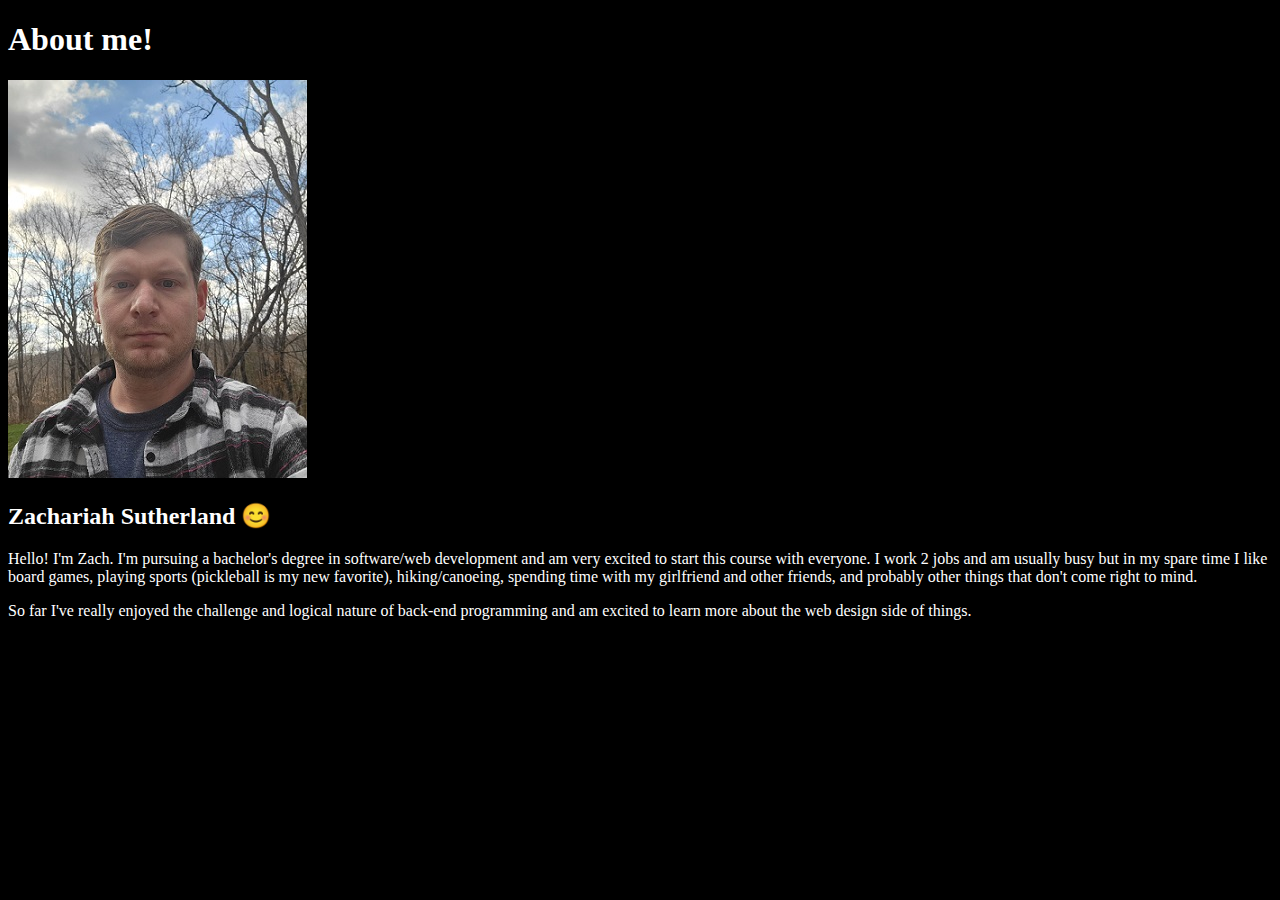
<file: aboutme/index.html>
<!DOCTYPE html>
<html lang="en">
    <head>
        <meta charset="UTF-8">
        <meta name="author" content="ZachS">
        <meta name="description" content="This page contains things I am learning in html/css.">
        <title>About Me</title>
        <link rel="icon" href="images/world.png">
        <style>body {
            background-color: rgb(0, 0, 0);
            color: rgb(255, 255, 255);
        }</style>
    </head>
    <body>
        <h1>About me!</h1>
        <img alt="Image of me?" src="images/me.jpg" >
        <h2>Zachariah Sutherland 😊 </h2>
        <p>Hello! I'm Zach. I'm pursuing a bachelor's degree in software/web development and am very excited to start this course with everyone. I work 2 jobs and am usually busy but in my spare time I like board games, playing sports (pickleball is my new favorite), hiking/canoeing, spending time with my girlfriend and other friends, and probably other things that don't come right to mind.</p>
        <p> So far I've really enjoyed the challenge and logical nature of back-end programming and am excited to learn more about the web design side of things.</p>
    </body>
</html>
</file>
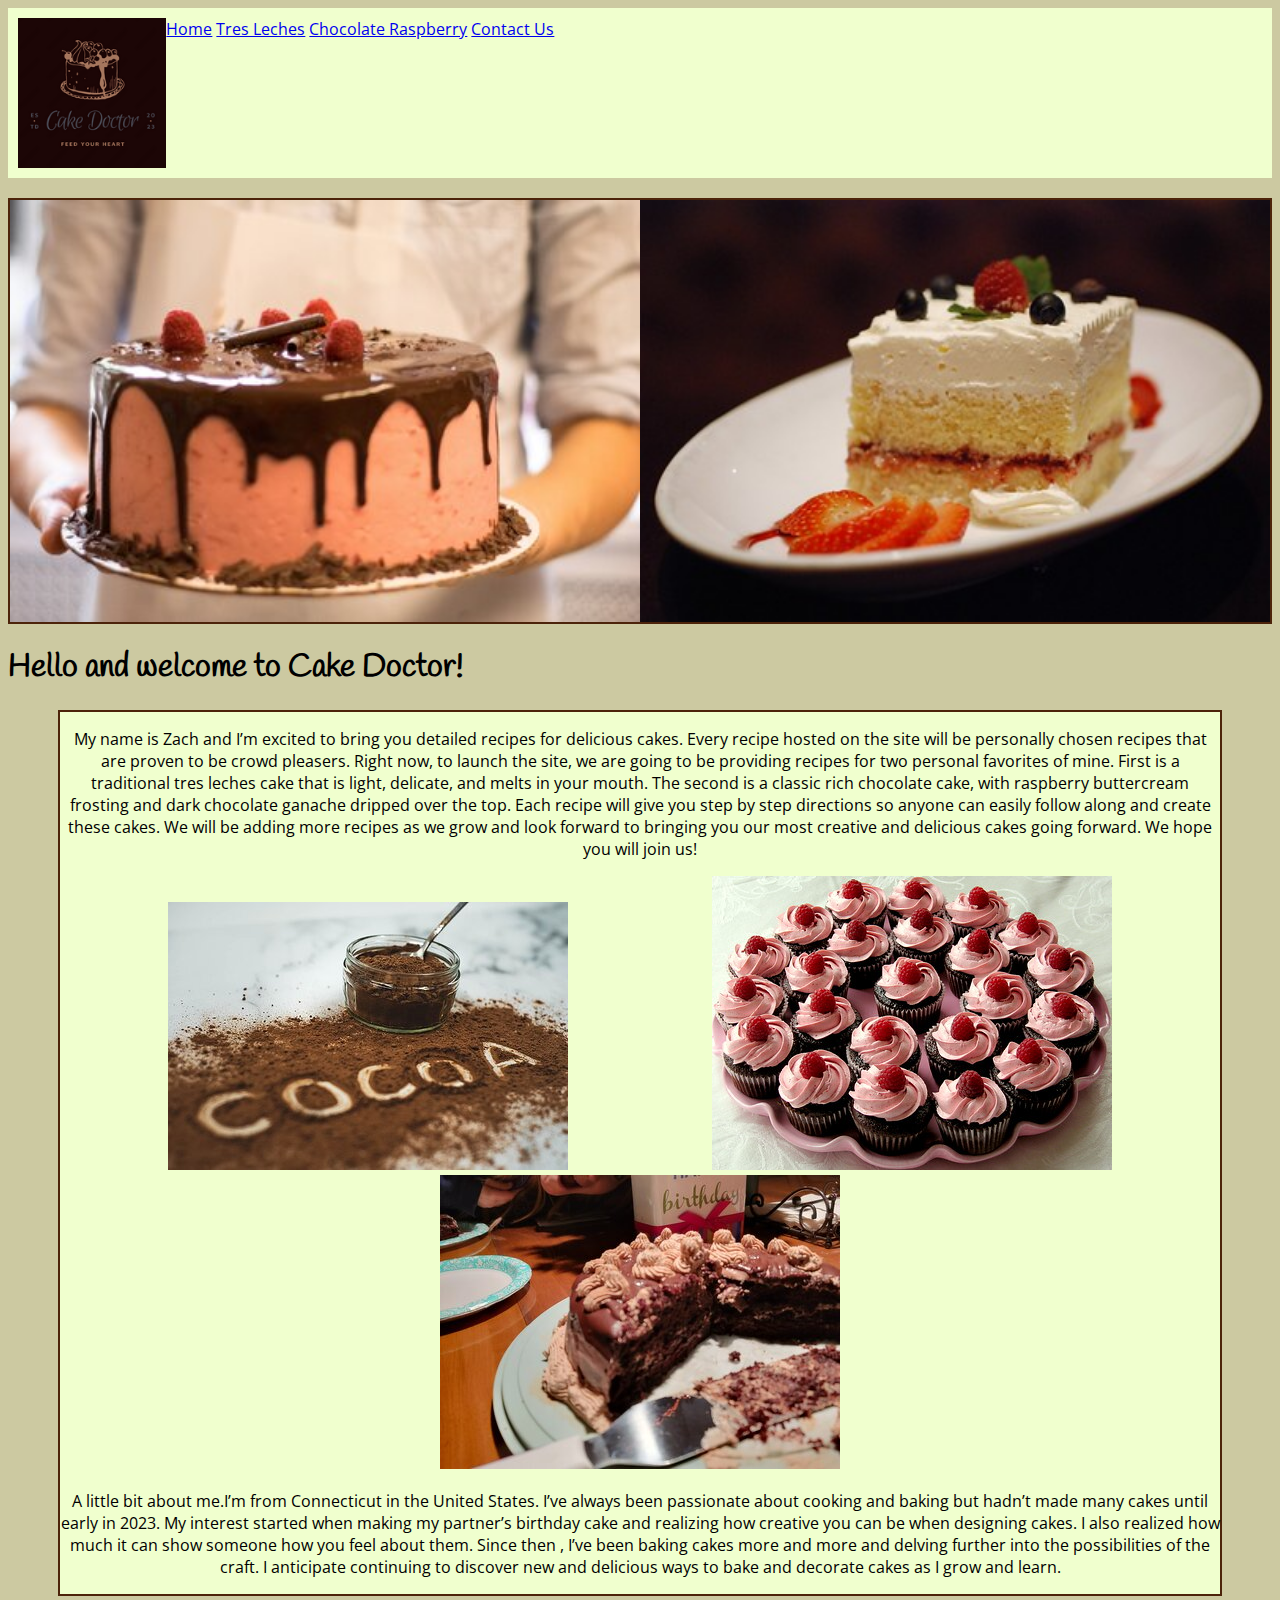
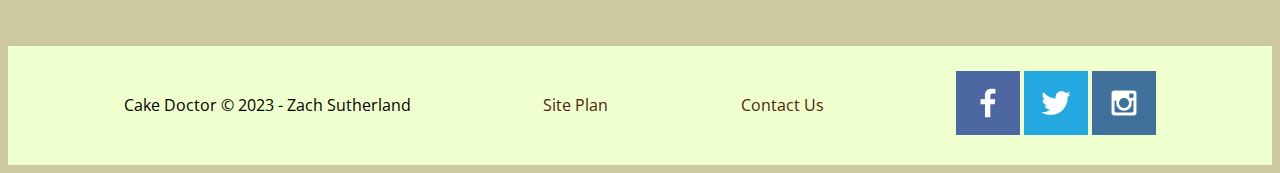
<file: cakedoc/index.html>
<!DOCTYPE html>
<html lang="en">
<head>
    <meta name="ZachSutherland" content="author">
    <meta charset="UTF-8">
    <meta name="viewport" content="width=device-width, initial-scale=1.0">
    <title>Cake Doctor | Home</title>
    <link rel="stylesheet" href="styles/style.css">
</head>
<body>
    <header>
        <div class="topnav">
            <a id="logo_link" href="index.html">
                <img class="logo" src="images/25rsz_cakedoc_logo.png" alt="CakeDocLogo">
            </a>
            <a class="active" href="index.html">Home</a>
            <a href="tresleches.html">Tres Leches</a>
            <a href="chocrasp.html">Chocolate Raspberry</a>
            <a href="contact.html">Contact Us</a>
          </div>
    </header>
    <main>
        
        <div id="topbanner">
            <img src="images/rsz_chocolate_home.jpg" alt="chocolate cake home">
            <img src="images/tres_leches_home.jpg" alt="https://www.flickr.com/photos/twohungrydudes/5163589146">
        </div>

        <h1>Hello and welcome to Cake Doctor!</h1>

        <div id="bottombanner">
            <p>My name is Zach and I’m excited to bring you detailed recipes for delicious cakes. Every recipe hosted on the site will be personally chosen recipes that are proven to be crowd pleasers. Right now, to launch the site, we are going to be providing recipes for two personal favorites of mine. First is a traditional tres leches cake that is light, delicate, and melts in your mouth. The second is a classic rich chocolate cake, with raspberry buttercream frosting and dark chocolate ganache dripped over the top. Each recipe will give you step by step directions so anyone can easily follow along and create these cakes. We will be adding more recipes as we grow and look forward to bringing you our most creative and delicious cakes going forward. We hope you will join us!</p>
            <img src="images/rsz_cocoa.jpg" alt="https://commons.wikimedia.org/wiki/File:Cocoa_Spelled_Out_in_Cocoa_Powder.jpg">
            <img src="images/raspberry.jpg" alt="https://www.flickr.com/photos/probonobaker/1392257435">
            <img src="images/rsz_homebot3.jpg" alt="partycake">
            <p>A little bit about me.I’m from Connecticut in the United States. I’ve always been passionate about cooking and baking but hadn’t made many cakes until early in 2023. My interest started when making my partner’s birthday cake and realizing how creative you can be when designing cakes. I also realized how much it can show someone how you feel about them. Since then , I’ve been baking cakes more and more and delving further into the possibilities of the craft. I anticipate continuing to discover new and delicious ways to bake and decorate cakes as I grow and learn.</p>
        </div>


    </main>
    <footer>
        <p>Cake Doctor &copy; 2023 - Zach Sutherland</p>
        <p><a href="site-plan.html">Site Plan</a></p>
        <p><a href="contactus.html">Contact Us</a></p>
        <div class="social">
            <a href="https://facebook.com" target="_blank">
                <img src="images/facebook.png" alt="fb icon">
            </a>
            <a href="https://twitter.com" target="_blank">
                <img src="images/twitter.png" alt="twitter icon">
            </a>
            <a href="https://instagram.com" target="_blank">
                <img src="images/instagram.png" alt="instagram icon">
            </a>
    </footer>   
</body>
</html>
</file>
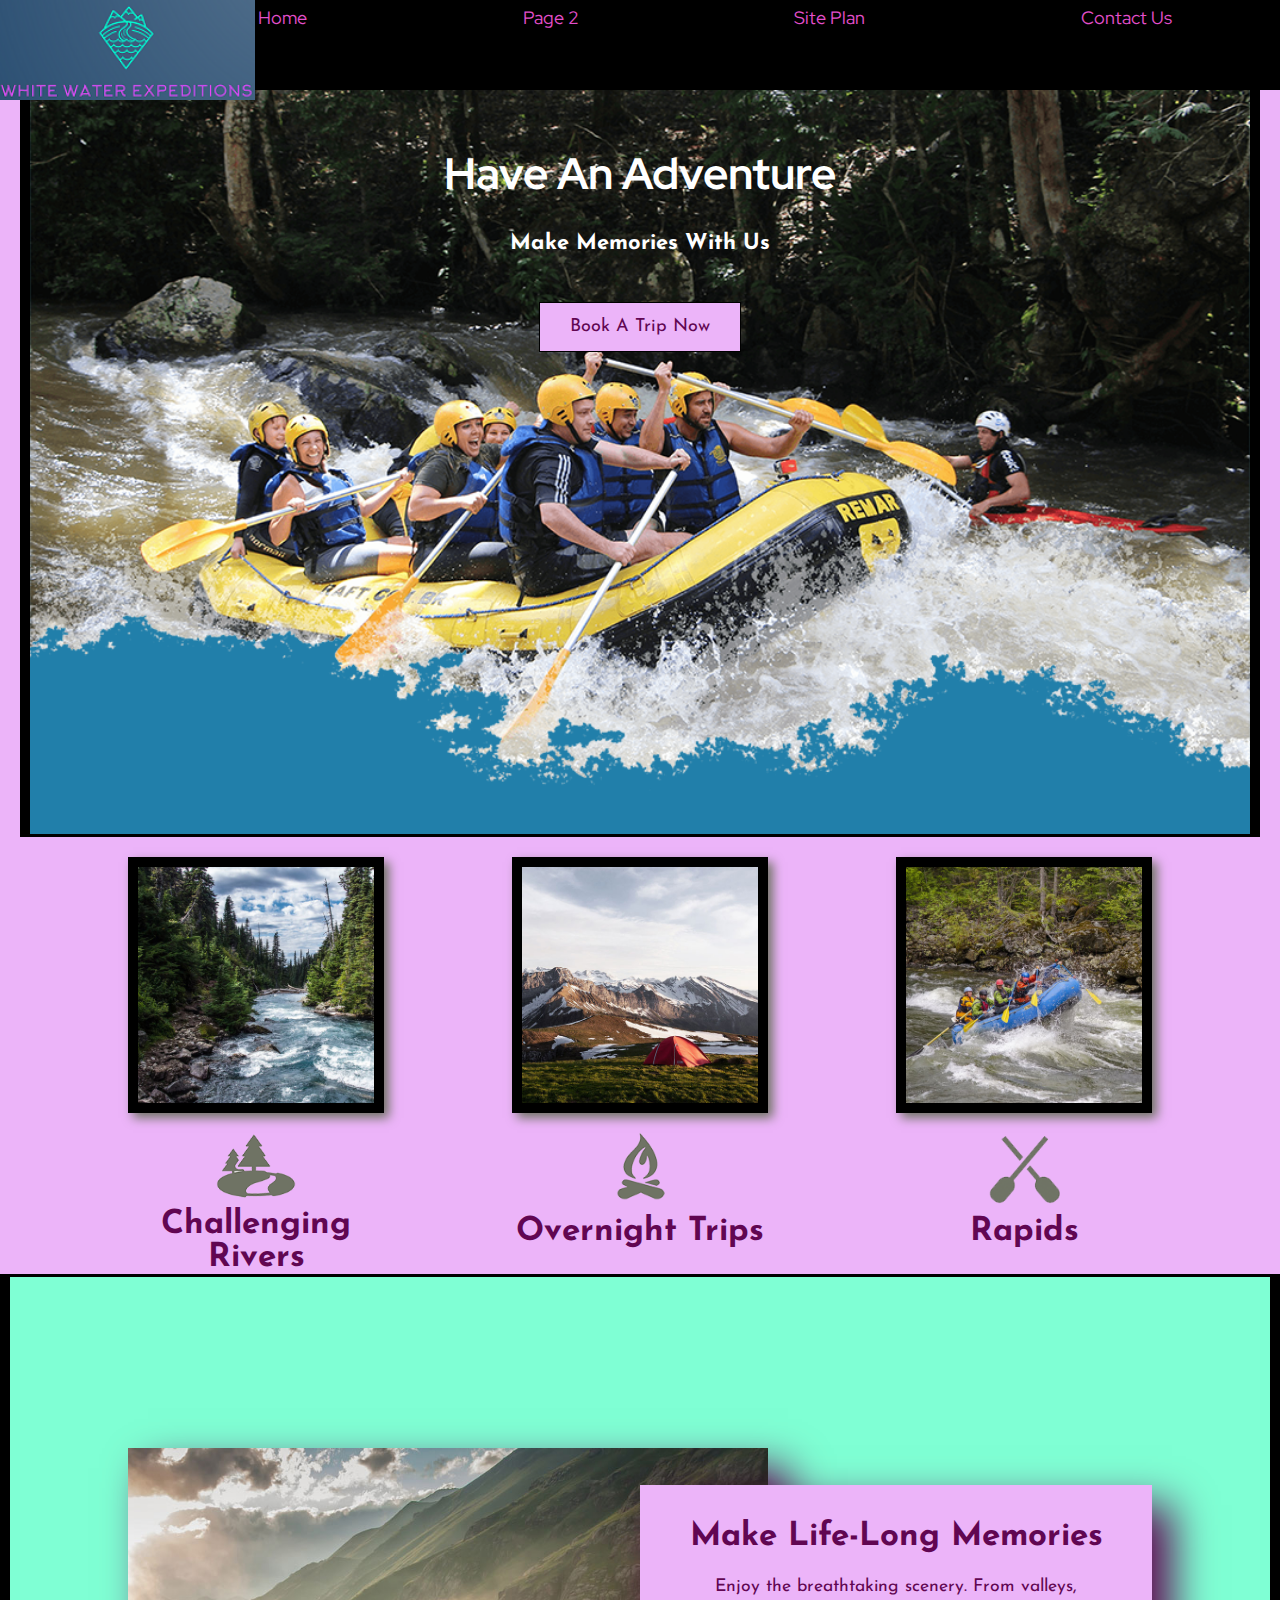
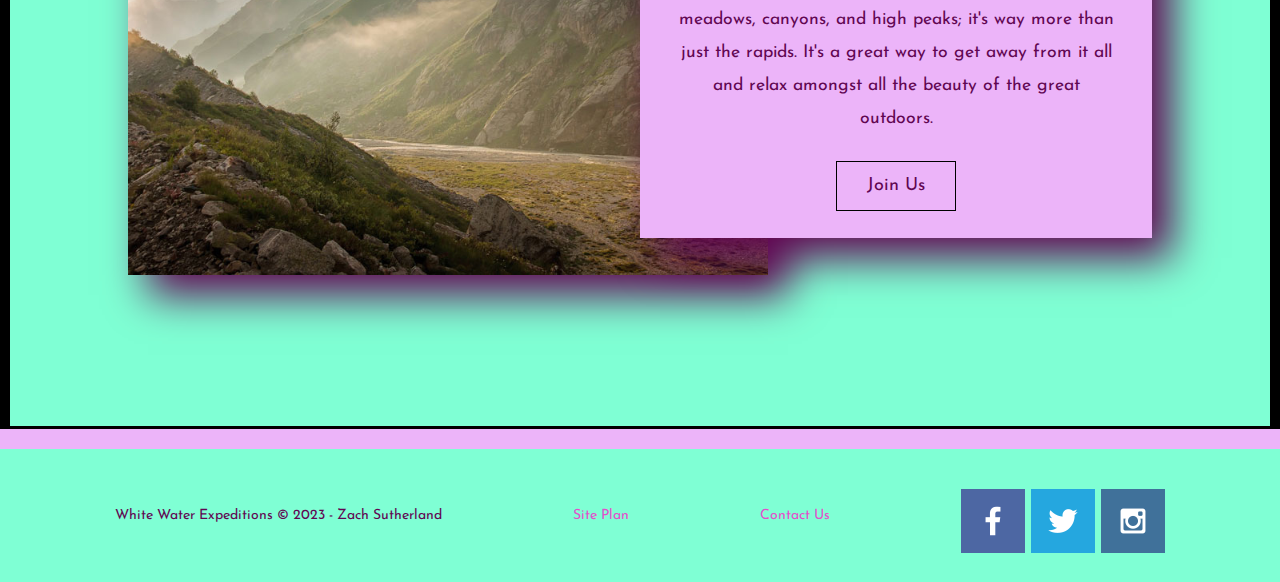
<file: wwr/index.html>
<!DOCTYPE html>
<html lang="en">
<head>
    <meta name="ZachSutherland" content="author">
    <meta charset="UTF-8">
    <meta name="viewport" content="width=device-width, initial-scale=1.0">
    <title>White Water Expeditions | Home</title>
    <link rel="stylesheet" href="styles/style.css">
</head>
<body>
    <div id="content">
        <header>
            <a id="logo_link" href="index.html">
                <img class="logo" src="images/wwelogosmallest.png" alt="WWE Logo">
            </a>
            <nav class = "navbar">
                <a href="index.html">Home</a>
                <a href="#">Page 2</a>
                <a href="site-plan-rafting.html">Site Plan</a>
                <a href="contactus.html">Contact Us</a>
            </nav>
        </header>
        <div id = "hero">
            <div id = "hero-box">
                <img id = "hero-img" src = "images/hero.png" alt = "People enjoying rafting">
            </div>
            <section id = "hero-msg">
                <h1 class = "home-title">Have An Adventure</h1>
                <h4>Make Memories With Us</h4>
                <div class = "button-box">
                    <a class = "book" href = "contactus.html">Book A Trip Now</a>
                </div>
            </section>
        </div>
        
        <main class="home-grid">
            <section class="rivers-card">
                <img class="card-img" src="images/rivers.jpg" alt="river in forest">
                <img class="icon" src="images/river_icon.png" alt="river icon">
                <h2>Challenging Rivers</h2>
            </section>
            <section class="camping-card">
                <img class="card-img" src="images/camping.jpg" alt="tent in mountains">
                <img class="icon" src="images/fire_icon.png" alt="fire icon">
                <h2>Overnight Trips</h2>
            </section>
            <section class="rapids-card">
                <img class="card-img" src="images/rapids.jpg" alt="rafting boat">
                <img class="icon" src="images/oars.png" alt="oars icon">
                <h2>Rapids</h2>
            </section>
            
            <div id="background"></div> 

            <img class="mountains" src="images/mountains.jpg" alt="Misty mountains">
            <section class="msg">
                <h2>Make Life-Long Memories</h2>
                <p>Enjoy the breathtaking scenery. From valleys, meadows, canyons, and high peaks; it's way more than just the rapids. It's a great way to get away from it all and relax amongst all the beauty of the great outdoors. </p>
                <a class='join' href="rivers.html">Join Us</a>
            </section>
        </main>

        <footer>
            <p>White Water Expeditions &copy; 2023 - Zach Sutherland</p>
            <p><a href="site-plan-rafting.html">Site Plan</a></p>
            <p><a href="contactus.html">Contact Us</a></p>
            <div class="social">
                <a href="https://facebook.com" target="_blank">
                    <img src="images/facebook.png" alt="fb icon">
                </a>
                <a href="https://twitter.com" target="_blank">
                    <img src="images/twitter.png" alt="twitter icon">
                </a>
                <a href="https://instagram.com" target="_blank">
                    <img src="images/instagram.png" alt="instagram icon">
                </a>
            </div>
        </footer>
    </div>
</body>
</html>
</file>
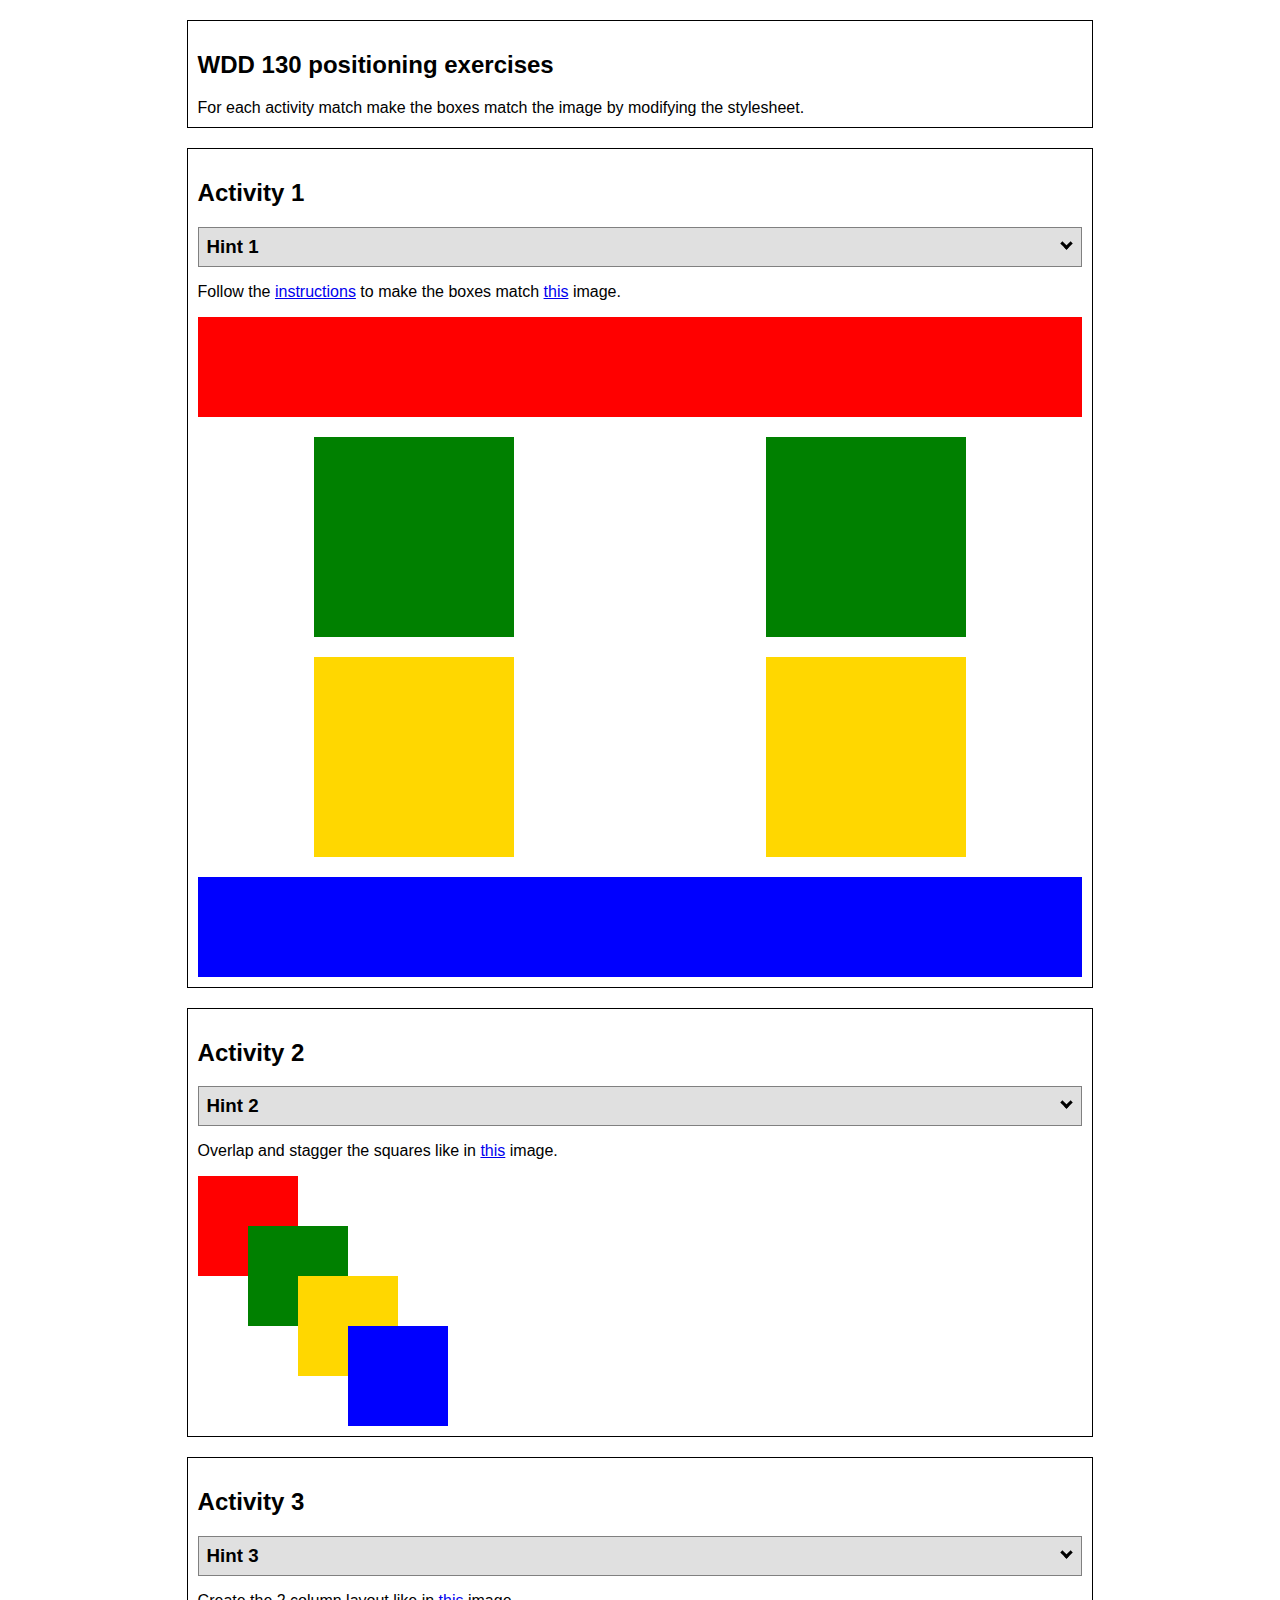
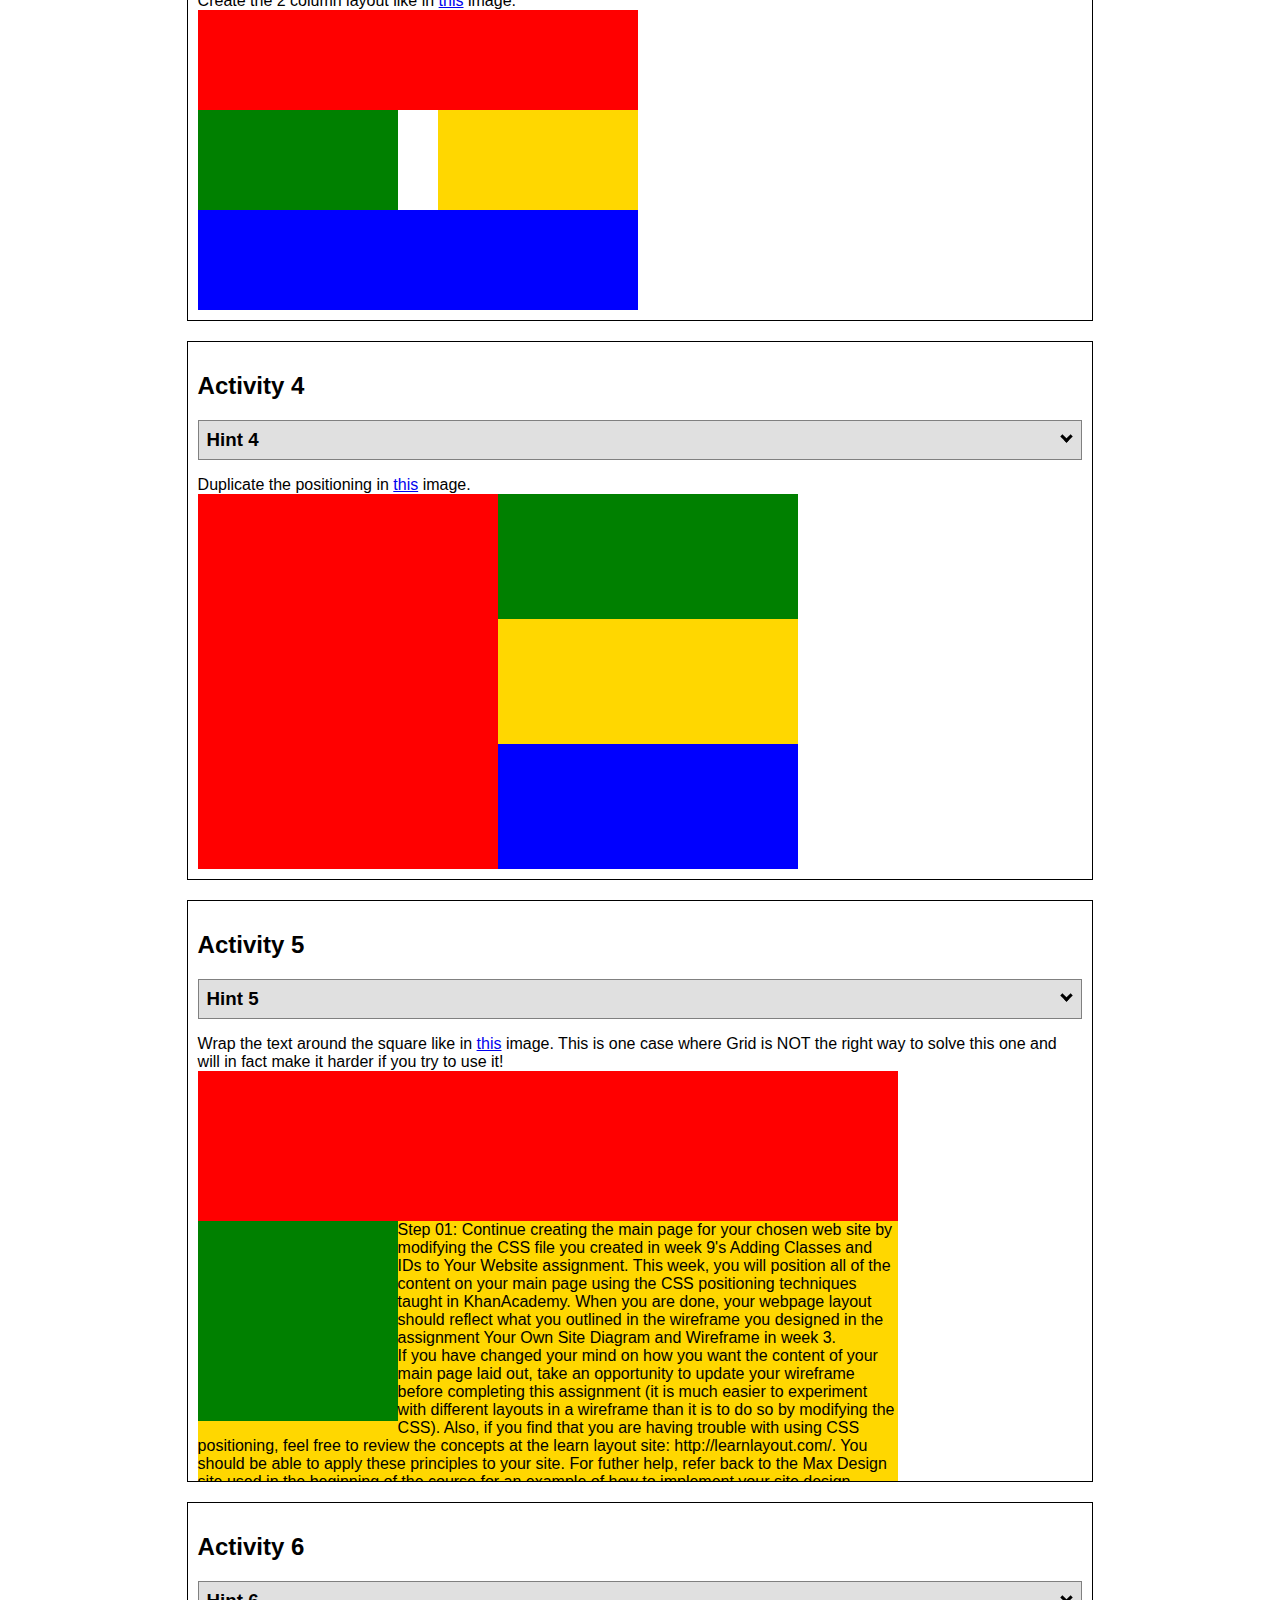
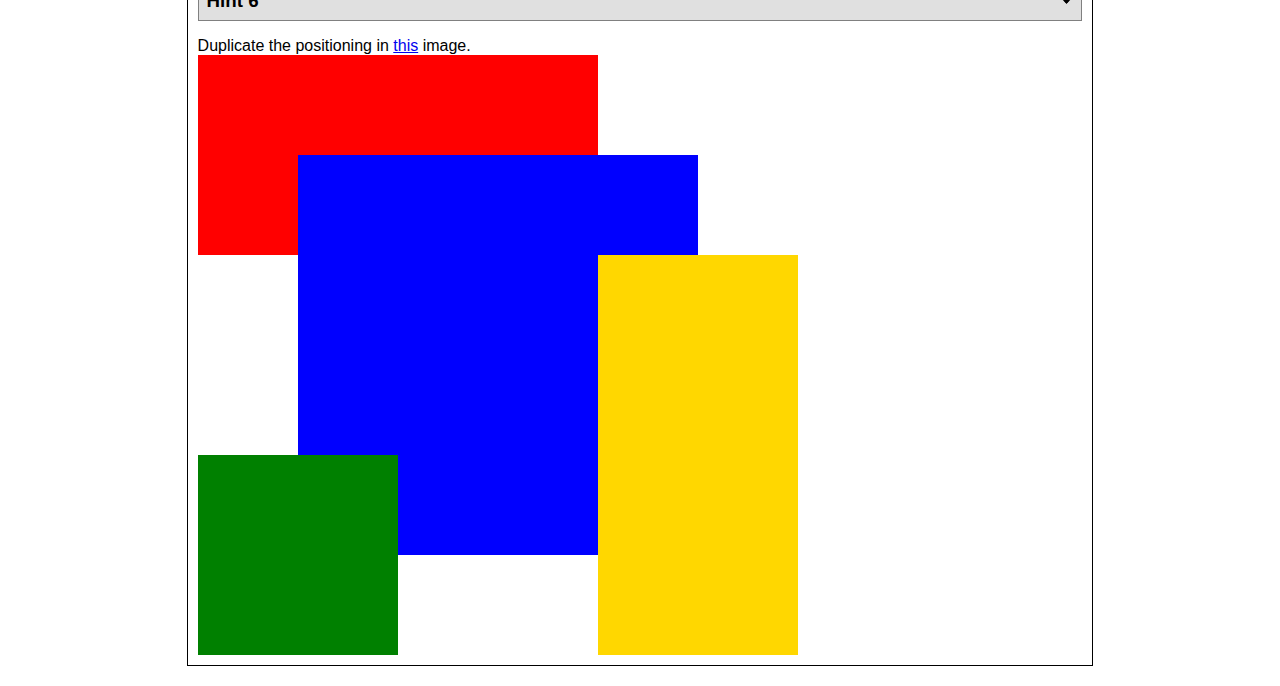
<file: positioning.html>
<!DOCTYPE html>
<html lang="en">
  <head>
    <!-- HTML - Name: positioning.html -->
    <title>Positioning Activity</title>
    <link rel="stylesheet" type="text/css" href="positionstyles.css" />
  </head>
  <body>
    <div class="activity">
      <h2>WDD 130 positioning exercises</h2>
      For each activity match make the boxes match the image by modifying the stylesheet.</div>
    <div class="activity">
      <h2>Activity 1</h2>
      <section class="hint"><input type="checkbox" ><i></i> <h3>Hint 1</h3><div><p>Check out the <a href="https://byui-wdd.github.io/wdd130/activities/w06-css-positioning.html" target="_blank">activity instructions</a> in Ilearn!</p></div></section>
      <p>Follow the <a href="https://byui-wdd.github.io/wdd130/activities/w06-css-positioning.html" target="_blank">instructions</a> to make the boxes match  <a href="https://byui-wdd.github.io/wdd130/images/example1.png" target="_blank">this</a> image.</p>
      <div class="content1" >
        <div class="red1" ></div>
        <div class="green1" ></div>
        <div class="green1" ></div>
        <div class="yellow1"></div>
        <div class="yellow1"></div>
        <div class="blue1"></div>
      </div>
    </div>
    <div class="activity">
      <h2>Activity 2</h2>
      <section class="hint"><input type="checkbox" > <h3>Hint 2</h3><i></i><div>
      <ul>
      <li>grid-template-columns: 50px 50px 50px 50px 50px </li></ul></div></section>
      <p>Overlap and stagger the squares like in <a href="https://byui-wdd.github.io/wdd130/images/example2.png" target="_blank">this</a> image.</p>
      <div class="content2" >
        <div class="red2" ></div>
        <div class="green2" ></div>
        <div class="yellow2"></div>
        <div class="blue2"></div>
      </div>
    </div>
    <div class="activity">
      <h2>Activity 3</h2>
      <section class="hint"><input type="checkbox" > <h3>Hint 3</h3><i></i><div><p>This one is going to be best solved with CSS Grid. Remember to make the boxes the right width first...then start moving them around. </p><h4>Properties used:</h4><ul><li>display:grid;</li><li>grid-template-columns:</li><li>grid-column-gap:</li>
        <li>grid-column:</li>  </ul></div></section>
      Create the 2 column layout like in <a href="https://byui-wdd.github.io/wdd130/images/example3.png" target="_blank">this</a>  image.
      <div class="content3" >
        <div class="red3" ></div>
        <div class="green3" ></div>
        <div class="yellow3"></div>
        <div class="blue3"></div>
      </div>
    </div>
    <div class="activity">
      <h2>Activity 4</h2>
      <section class="hint"><input type="checkbox" > <h3>Hint 4</h3><i></i><div><p>For the others we have been primarily concerned with width. For this one you will need to adjust height as well. </p><h4>Properties used:</h4><ul><li>display:grid;</li><li>grid-template-columns:</li><li>grid-row:</li></ul></div></section>
      Duplicate the positioning in <a href="https://byui-wdd.github.io/wdd130/images/example4.png" target="_blank">this</a> image. 
      <div class="content4" >
        <div class="red4" ></div>
        <div class="green4" ></div>
        <div class="yellow4"></div>
        <div class="blue4"></div>
      </div>
    </div>

    <div class="activity">
      <h2>Activity 5</h2>
      <section class="hint"><input type="checkbox" > <h3>Hint 5</h3><i></i><div><p>Grid is <strong>not</strong> the right way to do this.  In fact there is only one way to really do that...and that is with float. Remember that we float the thing we want the text to wrap around.  Also remember to start by making all the shapes the right size and shape.</p><h4>Properties used:</h4><ul><li>float: left;</li></ul></div></section>
      Wrap the text around the square like in <a href="https://byui-wdd.github.io/wdd130/images/example5.png" target="_blank">this</a> image. This is one case where Grid is NOT the right way to solve this one and will in fact make it harder if you try to use it!
      <div class="content5" >
        <div class="red5" ></div>
        <div class="green5" ></div>
        <div class="yellow5">Step 01: Continue creating the main page for your chosen web site by modifying the CSS file you created in week 9's Adding Classes and IDs to Your Website assignment. This week, you will position all of the content on your main page using the CSS positioning techniques taught in KhanAcademy. When you are done, your webpage layout should reflect what you outlined in the wireframe you designed in the assignment Your Own Site Diagram and Wireframe in week 3. <br />
          If you have changed your mind on how you want the content of your main page laid out, take an opportunity to update your wireframe before completing this assignment (it is much easier to experiment with different layouts in a wireframe than it is to do so by modifying the CSS). Also, if you find that you are having trouble with using CSS positioning, feel free to review the concepts at the learn layout site: http://learnlayout.com/. You should be able to apply these principles to your site. For futher help, refer back to the Max Design site used in the beginning of the course for an example of how to implement your site design.</div>
        <div class="blue5"></div>
      </div>
    </div>
    <div class="activity">
      <h2>Activity 6</h2>
      <section class="hint"><input type="checkbox" > <h3>Hint 6</h3><i></i><div><p>This one is all about visualizing the grid behind the layout. If you are having a hard time doing that first: all the sizes are even multiples of 100, and second here is another example with the lines drawn: <a href="https://byui-wdd.github.io/wdd130/images/example6-hint.png" target="_blank">example 6 with lines</a>. For this one you will find it easiest if you use px for the column width. You can also use <kbd>z-index</kbd> to control the element layering.    </p><h4>Properties used:</h4><ul><li>display:grid;</li><li>grid-template-columns:</li><li>grid-column:</li><li>grid-row:</li><li><a href="https://www.w3schools.com/cssref/pr_pos_z-index.asp" target="_blank">z-index:</a></li></ul></div></section>
      Duplicate the positioning in <a href="https://byui-wdd.github.io/wdd130/images/example6.png" target="_blank">this</a> image.
      <div class="content6" >
        <div class="red6" ></div>
        <div class="green6" ></div>
        <div class="yellow6"></div>
        <div class="blue6"></div>
      </div>
    </div>
  </body>
</html>
</file>
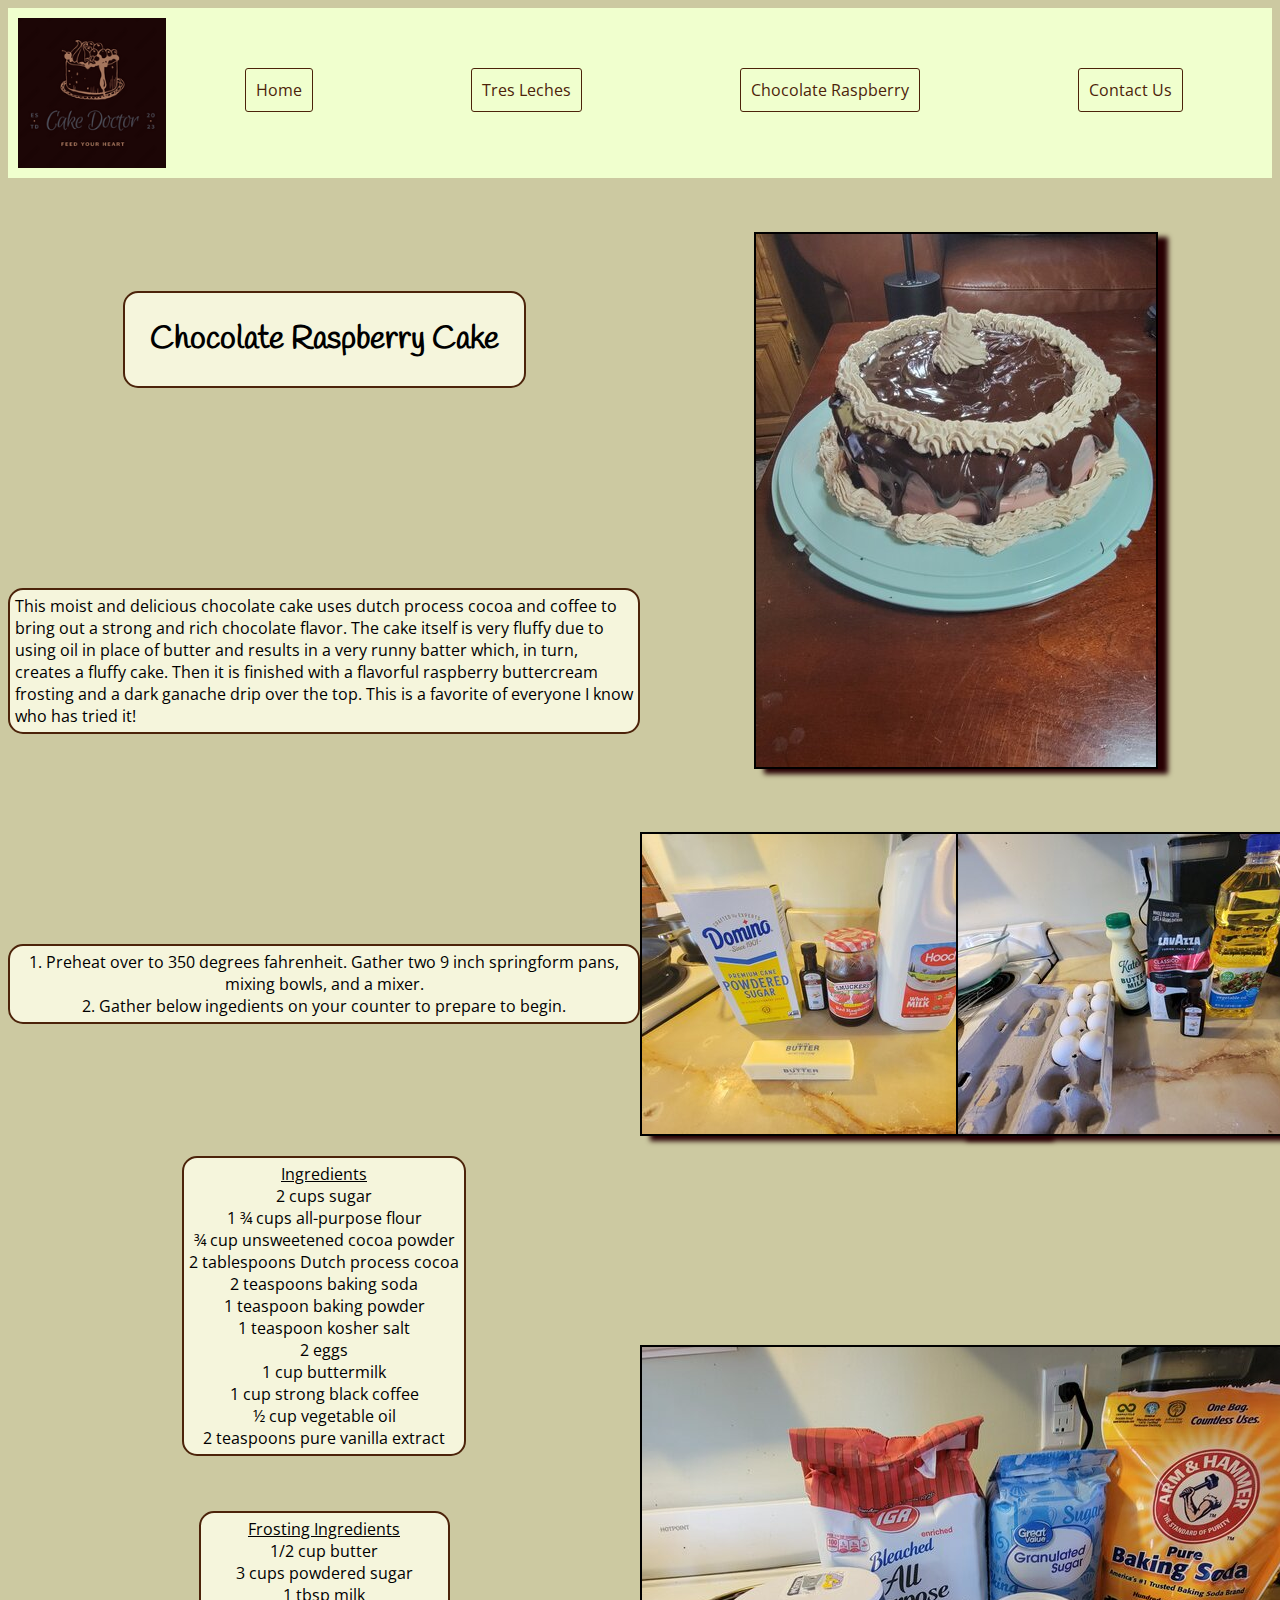
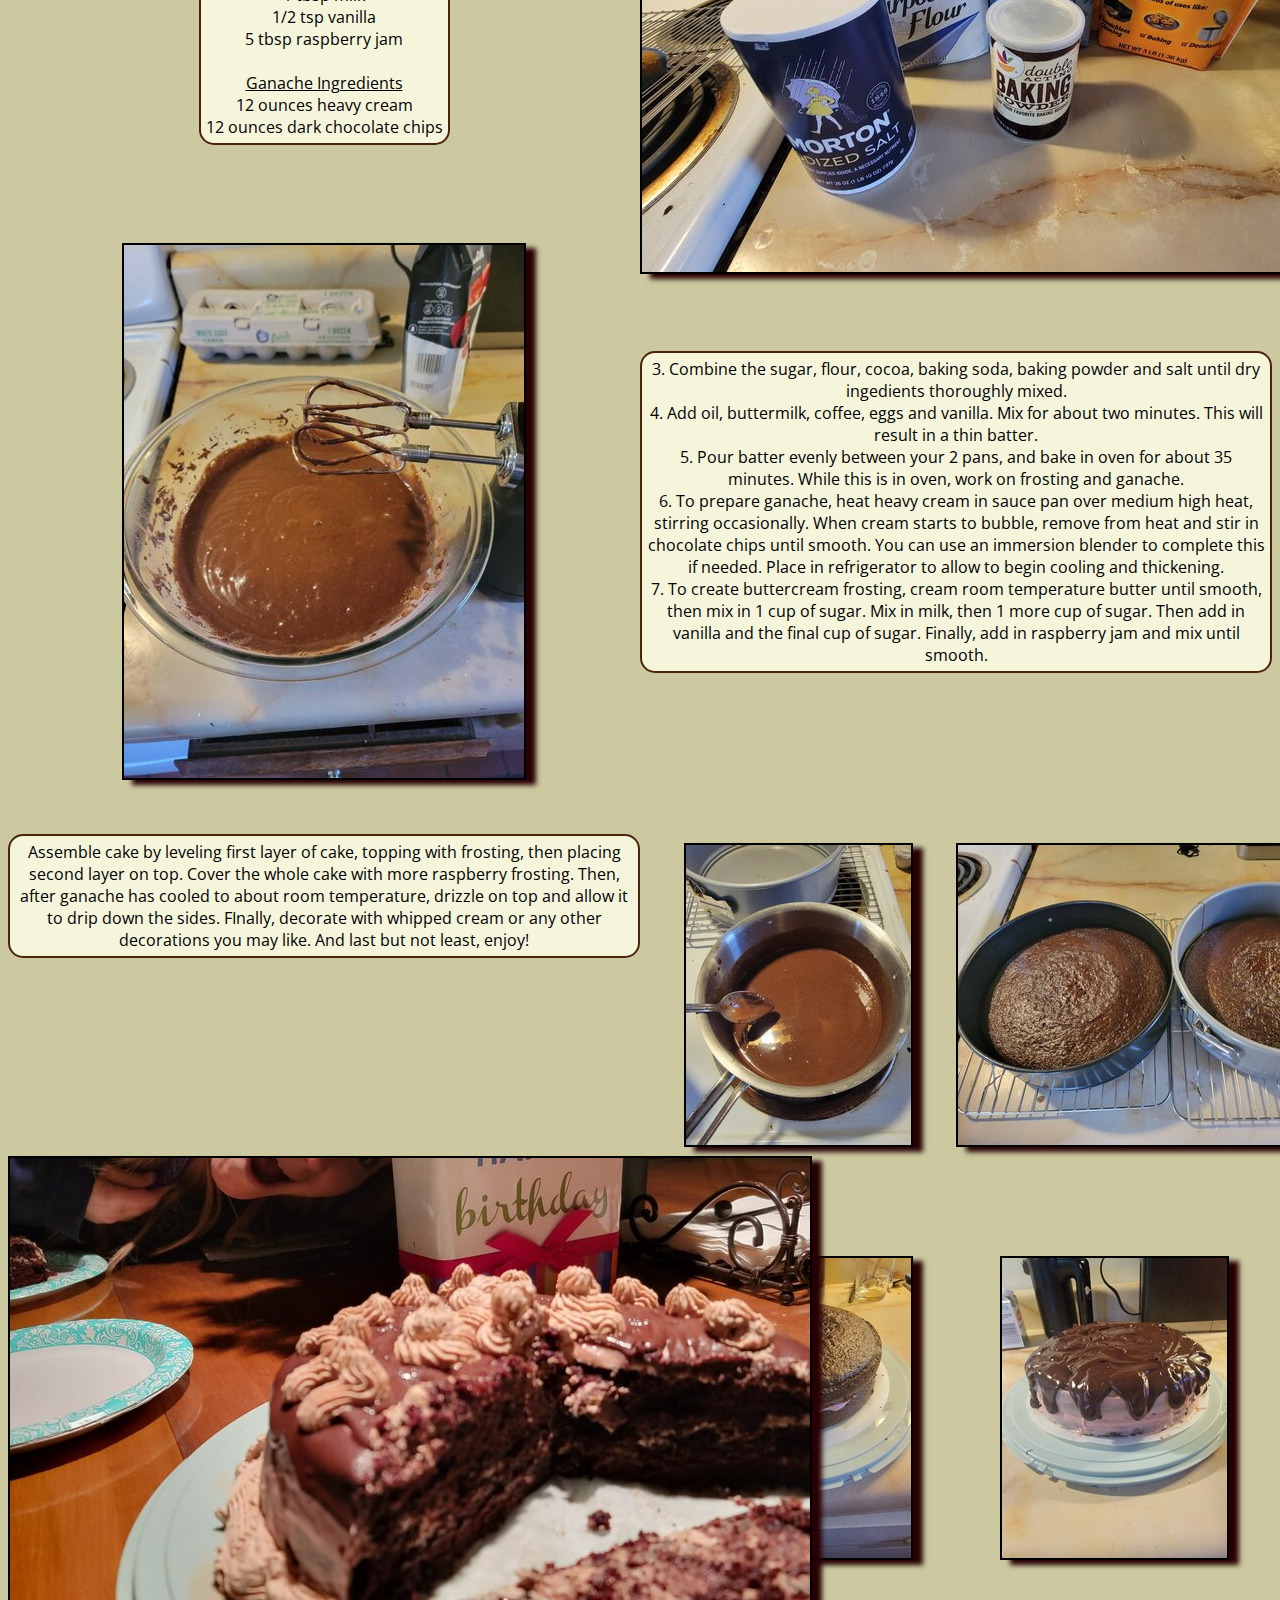
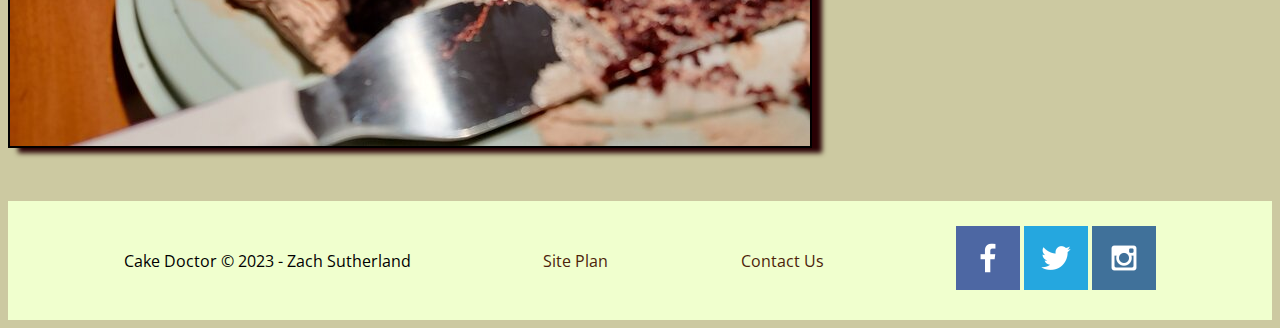
<file: cakedoc/chocrasp.html>
<!DOCTYPE html>
<html lang="en">
<head>
    <meta name="ZachSutherland" content="author">
    <meta charset="UTF-8">
    <meta name="viewport" content="width=device-width, initial-scale=1.0">
    <title>Cake Doctor | Chocolate Raspberry</title>
    <link rel="stylesheet" href="styles/style.css">
</head>
<body>
    <header>
        <div class="topnav">
            <a id="logo_link" href="index.html">
                <img class="logo" src="images/25rsz_cakedoc_logo.png" alt="CakeDocLogo">
            </a>
            <nav>
                <a class="active" href="index.html">Home</a>
                <a href="tresleches.html">Tres Leches</a>
                <a href="chocrasp.html">Chocolate Raspberry</a>
                <a href="contactus.html">Contact Us</a>
            </nav>     
        </div>
    </header>
    <main id="subpage">

        <h1 class="subpagetitle">Chocolate Raspberry Cake</h1>

        <p class="subpagepar1">This moist and delicious chocolate cake uses dutch process cocoa and coffee to bring out a strong and rich chocolate flavor. The cake itself is very fluffy due to using oil in place of butter and results in a very runny batter which, in turn, creates a fluffy cake. Then it is finished with a flavorful raspberry buttercream frosting and a dark ganache drip over the top. This is a favorite of everyone I know who has tried it!</p>

        <img class="subpagepic1" src="images/chocrasppage/rsz_1choc11.jpg" alt="choc1">

        <p class="subpagepar2-1">1. Preheat over to 350 degrees fahrenheit. Gather two 9 inch springform pans, mixing bowls, and a mixer.<br>2. Gather below ingedients on your counter to prepare to begin.<br></p>

        <p class="subpagepar2-2"><span style="text-decoration: underline;">Ingredients</span><br>2 cups sugar<br>1 ¾ cups all-purpose flour<br>¾ cup unsweetened cocoa powder<br>2 tablespoons Dutch process cocoa<br>2 teaspoons baking soda<br>1 teaspoon baking powder<br>1 teaspoon kosher salt<br>2 eggs<br>1 cup buttermilk<br>1 cup strong black coffee<br>½ cup vegetable oil<br>2 teaspoons pure vanilla extract</p>

        <p class="subpagepar2-3"><span style="text-decoration: underline;">Frosting Ingredients</span><br>1/2 cup butter<br>3 cups powdered sugar<br>1 tbsp milk<br>1/2 tsp vanilla<br>5 tbsp raspberry jam<br><br><span style="text-decoration: underline;">Ganache Ingredients</span><br>12 ounces heavy cream<br>12 ounces dark chocolate chips</p>

        <img class="subpagepic2" src="images/chocrasppage/rsz_1choc22.jpg" alt="choc2">
        <img class="subpagepic3" src="images/chocrasppage/rsz_choc33.jpg" alt="choc3">

        <img class="subpagepic4" src="images/chocrasppage/rsz_1choc44.jpg" alt="choc4">
        <img class="subpagepic5" src="images/chocrasppage/rsz_1choc55.jpg" alt="choc5">

        <p class="subpagepar33">3. Combine the sugar, flour, cocoa, baking soda, baking powder and salt until dry ingedients thoroughly mixed.<br>4. Add oil, buttermilk, coffee, eggs and vanilla. Mix for about two minutes. This will result in a thin batter.<br>5. Pour batter evenly between your 2 pans, and bake in oven for about 35 minutes. While this is in oven, work on frosting and ganache.<br>6. To prepare ganache, heat heavy cream in sauce pan over medium high heat, stirring occasionally. When cream starts to bubble, remove from heat and stir in chocolate chips until smooth. You can use an immersion blender to complete this if needed. Place in refrigerator to allow to begin cooling and thickening.<br>7. To create buttercream frosting, cream room temperature butter until smooth, then mix in 1 cup of sugar. Mix in milk, then 1 more cup of sugar. Then add in vanilla and the final cup of sugar. Finally, add in raspberry jam and mix until smooth.</p>


        <img class="subpagepic6" src="images/chocrasppage/rsz_1choc66.jpg" alt="choc6">
        <img class="subpagepic7" src="images/chocrasppage/rsz_1choc77.jpg" alt="choc7">

        <img class="subpagepic8" src="images/chocrasppage/rsz_choc88.jpg" alt="choc8">
        <img class="subpagepic9" src="images/chocrasppage/rsz_choc99.jpg" alt="choc9" >
        <img class="subpagepic10" src="images/chocrasppage/rsz_1choc1010.jpg" alt="choc10" >
        <p class="subpagepar4" style="margin-bottom: 200px;">Assemble cake by leveling first layer of cake, topping with frosting, then placing second layer on top. Cover the whole cake with more raspberry frosting. Then, after ganache has cooled to about room temperature, drizzle on top and allow it to drip down the sides. FInally, decorate with whipped cream or any other decorations you may like. And last but not least, enjoy!</p>

    </main>
    <footer>
        <p>Cake Doctor &copy; 2023 - Zach Sutherland</p>
        <p><a href="site-plan.html">Site Plan</a></p>
        <p><a href="contactus.html">Contact Us</a></p>
        <div class="social">
            <a href="https://facebook.com" target="_blank">
                <img src="images/facebook.png" alt="fb icon">
            </a>
            <a href="https://twitter.com" target="_blank">
                <img src="images/twitter.png" alt="twitter icon">
            </a>
            <a href="https://instagram.com" target="_blank">
                <img src="images/instagram.png" alt="instagram icon">
            </a>
        </div>
    </footer>   
</body>
</html>
</file>
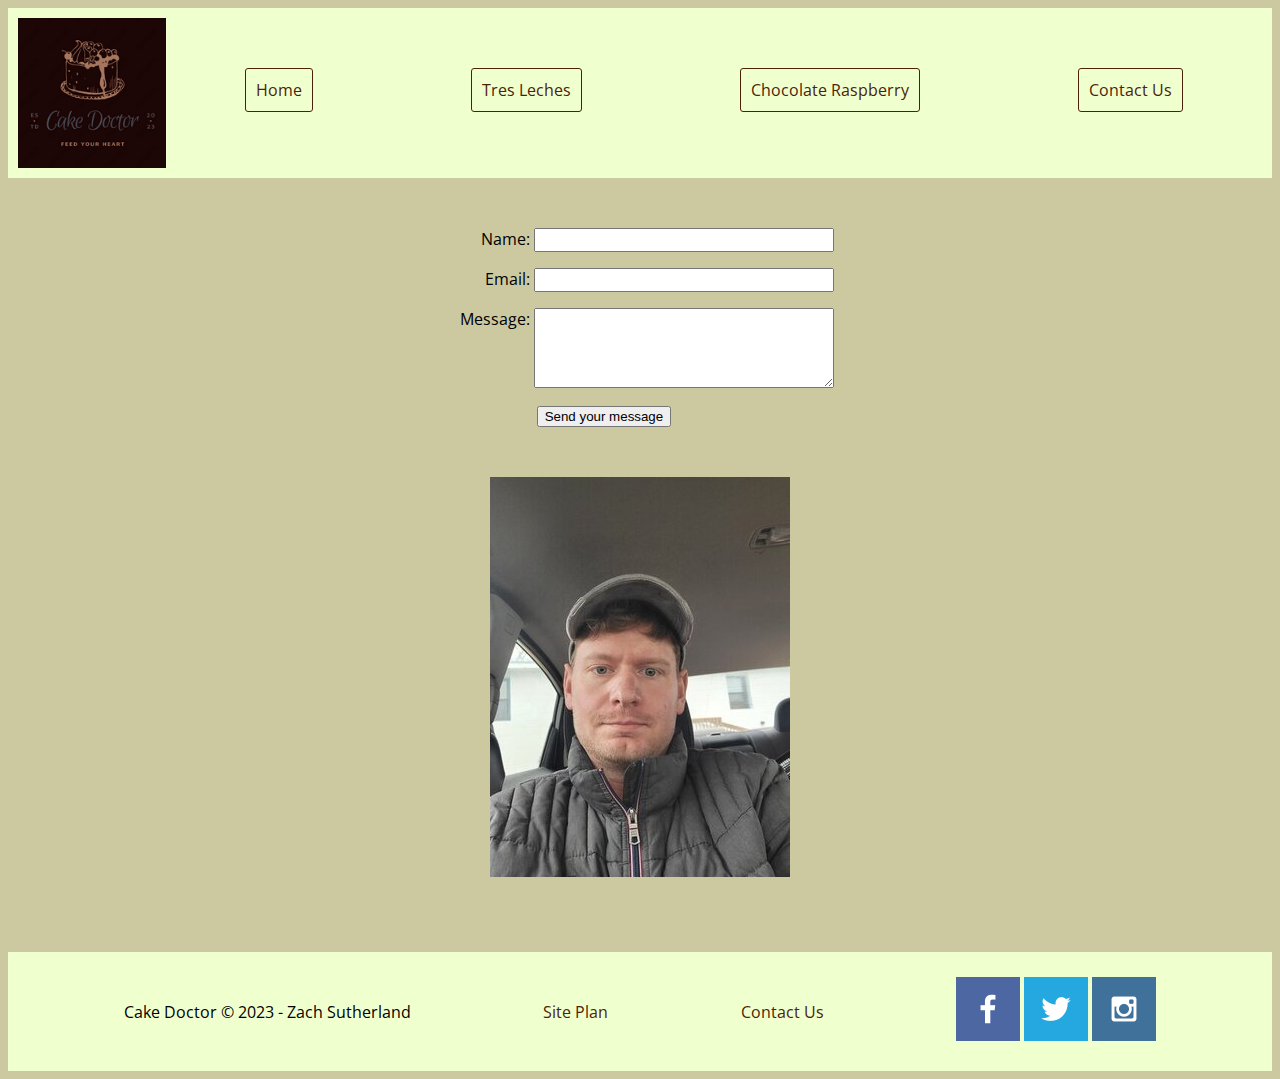
<file: cakedoc/contactus.html>
<!DOCTYPE html>
<html lang="en">
<head>
    <meta name="ZachSutherland" content="author">
    <meta charset="UTF-8">
    <meta name="viewport" content="width=device-width, initial-scale=1.0">
    <title>Cake Doctor | Contact</title>
    <link rel="stylesheet" href="styles/style.css">
    <style>
                form {
        margin: 0 auto;
        width: 400px;
        }

        ul {
        list-style: none;
        padding: 0;
        margin: 0;
        }

        form li + li {
        margin-top: 1em;
        }

        label {
        display: inline-block;
        width: 90px;
        text-align: right;
        }

        input,
        textarea {
        font: 1em sans-serif;

        width: 300px;
        box-sizing: border-box;
        }

        input:focus,
        textarea:focus {
        border-color: #000;
        }

        textarea {
        vertical-align: top;
        height: 5em;
        }

        .button {
        padding-left: 90px;
        }

        button {
        margin-left: 0.5em;
        }
        #feedback {
            background-color: antiquewhite;
            position: absolute;
            top: 0;
            left: 0;
            right: 0;
            padding: .5em;
            /* make this element invisible until we are ready for it */
            display: none;      
        }
.moveDown {
    margin-top: 3em;
}
    </style>
</head>
<body>
    <div id="content">
        <header>
            <div class="topnav">
                <a id="logo_link" href="index.html">
                    <img class="logo" src="images/25rsz_cakedoc_logo.png" alt="CakeDocLogo">
                </a>
                <nav>
                    <a class="active" href="index.html">Home</a>
                    <a href="tresleches.html">Tres Leches</a>
                    <a href="chocrasp.html">Chocolate Raspberry</a>
                    <a href="contactus.html">Contact Us</a>
                </nav>    
            </div>
        </header>

        <div id="feedback"></div>
        
        <form action="/my-handling-form-page" method="post">
            <ul>
              <li style="margin-top: 50px;">
                <label for="name">Name:</label>
                <input type="text" id="name" name="user_name" />
              </li>
              <li>
                <label for="mail">Email:</label>
                <input type="email" id="mail" name="user_email" />
              </li>
              <li>
                <label for="msg">Message:</label>
                <textarea id="msg" name="user_message"></textarea>
              </li>
              <li class="button">
                <button type="submit">Send your message</button>
              </li>
            </ul>
        </form>

        <div class="flip-card">
            <div class="flip-card-inner">
              <div class="flip-card-front">
                <img src="images/face2.jpg" alt="Avatar" style="width:300px;height:400px;">
              </div>
              <div class="flip-card-back">
                <h1>Zach Sutherland</h1>
                <p>Software Engineering Student</p>
                <p>Python/HTML/Javascript</p>
              </div>
            </div>
          </div>


          <footer>
            <p>Cake Doctor &copy; 2023 - Zach Sutherland</p>
            <p><a href="site-plan.html">Site Plan</a></p>
            <p><a href="contactus.html">Contact Us</a></p>
            <div class="social">
                <a href="https://facebook.com" target="_blank">
                    <img src="images/facebook.png" alt="fb icon">
                </a>
                <a href="https://twitter.com" target="_blank">
                    <img src="images/twitter.png" alt="twitter icon">
                </a>
                <a href="https://instagram.com" target="_blank">
                    <img src="images/instagram.png" alt="instagram icon">
                </a>
        </footer>   
    </div>
    <script>
        // get the feedback div element so we can do something with it.
        const feedbackElement = document.getElementById('feedback');
        // get the form so we can read what was entered in it.
        const formElement = document.forms[0];
        // add a 'listener' to wait for a submission of our form. When that happens run the code below.
        formElement.addEventListener('submit', function(e) {
            // stop the form from doing the default action.
            e.preventDefault();
            // set the contents of our feedback element to a message letting the user know the form was submitted successfully. Notice that we pull the name that was entered in the form to personalize the message!
            feedbackElement.innerHTML = 'Hello '+ formElement.user_name.value +'! Thank you for your message. We will get back with you as soon as possible!';
            // make the feedback element visible.
            feedbackElement.style.display = "block";
            // add a class to move everything down so our message doesn't cover it.
            document.body.classList.toggle('moveDown');
        });
    </script>
</body>
</html>
</file>
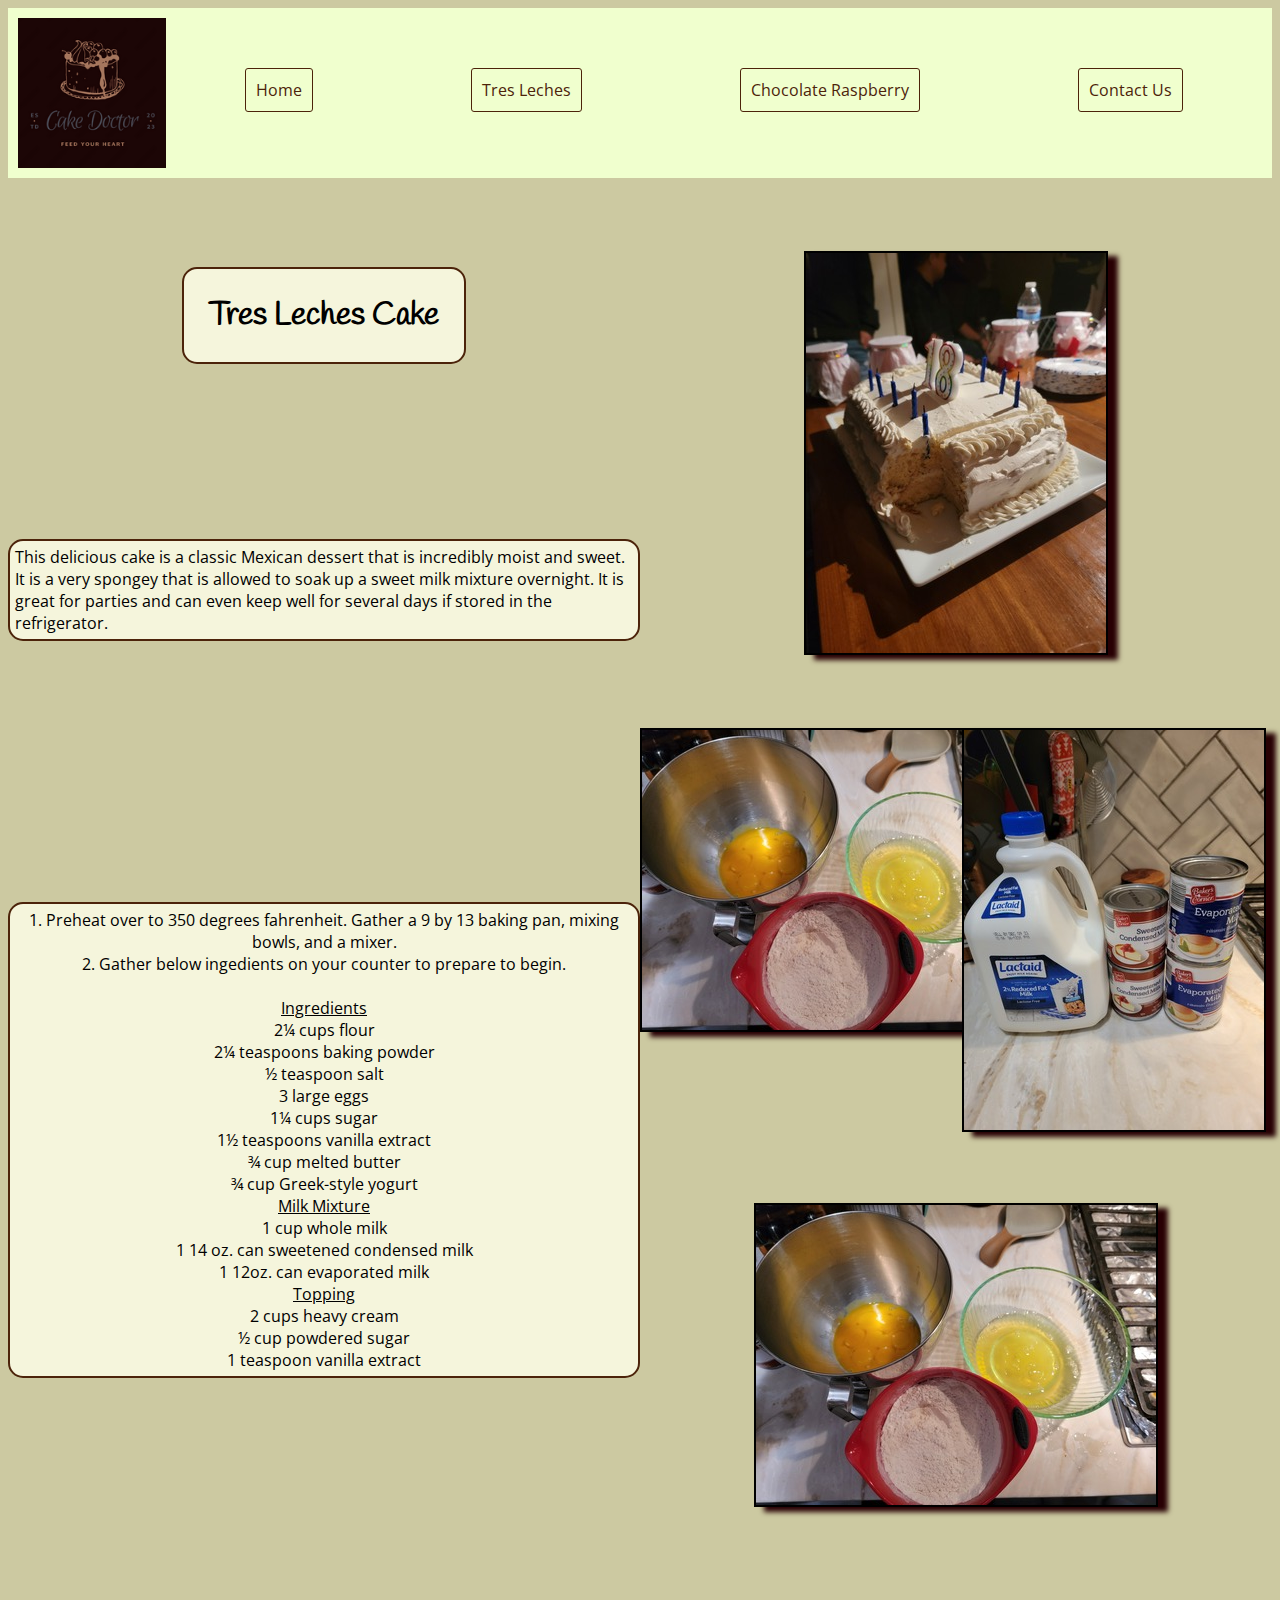
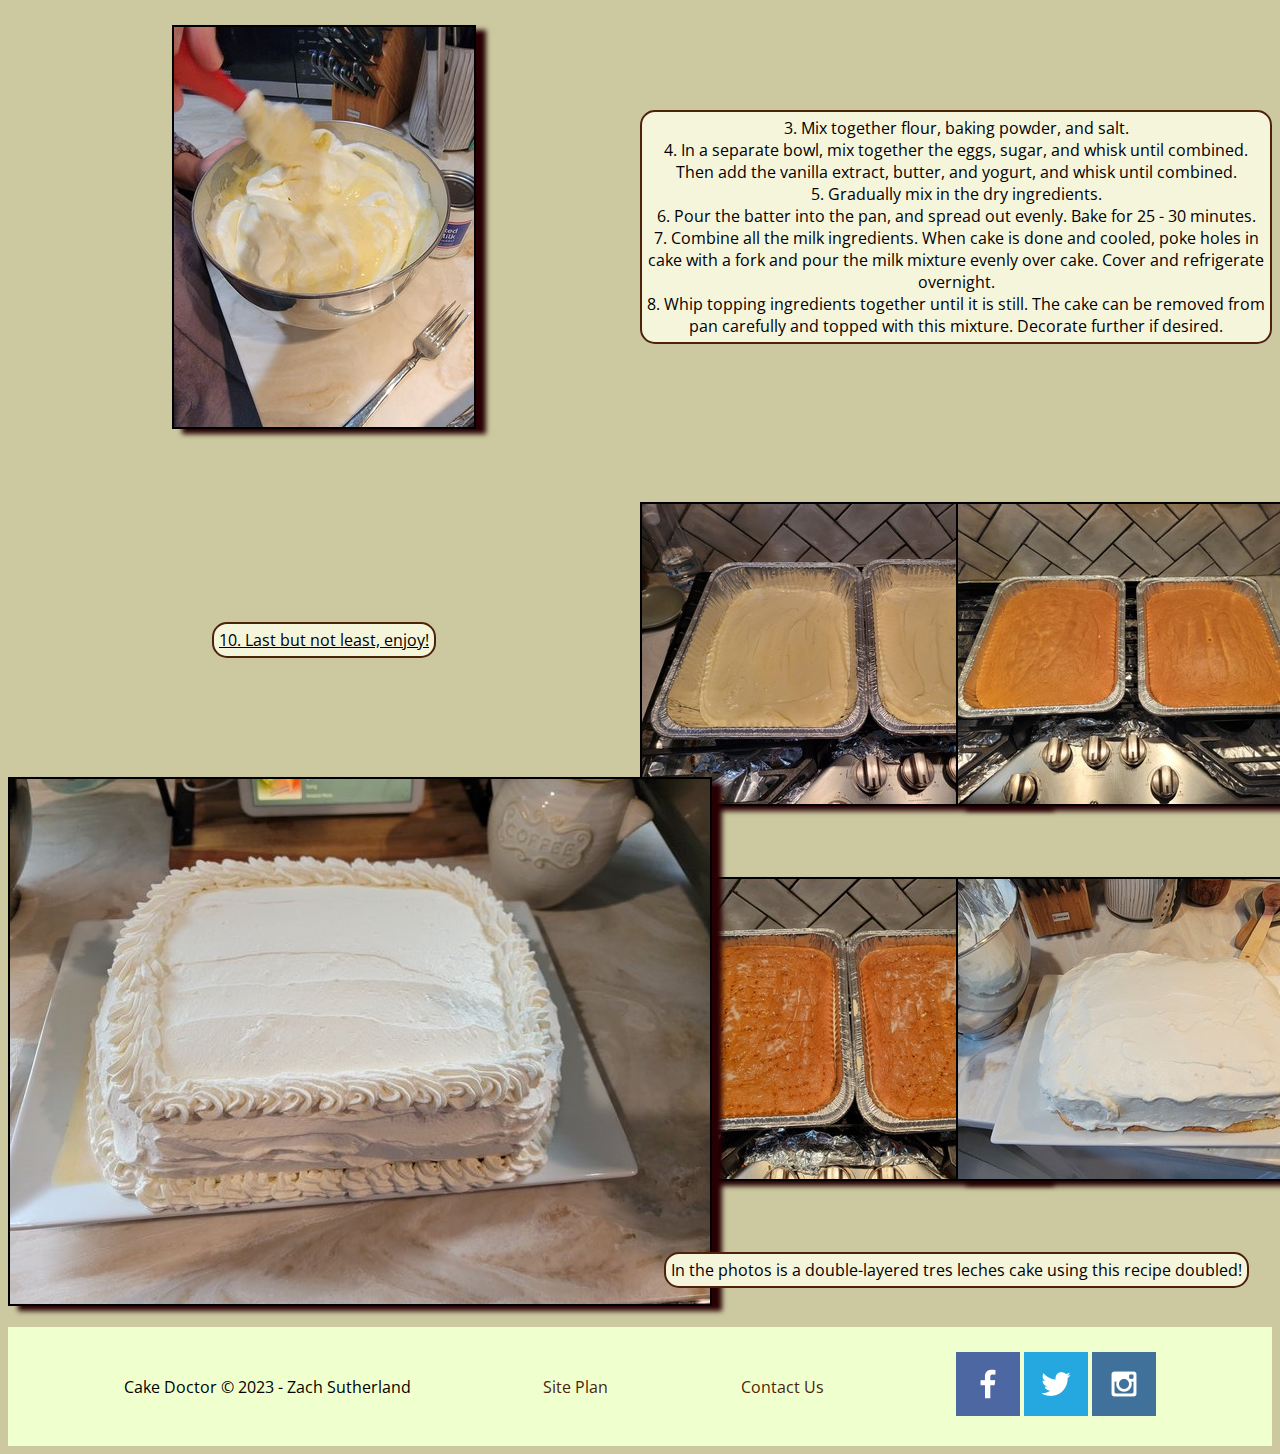
<file: cakedoc/tresleches.html>
<!DOCTYPE html>
<html lang="en">
<head>
    <meta name="ZachSutherland" content="author">
    <meta charset="UTF-8">
    <meta name="viewport" content="width=device-width, initial-scale=1.0">
    <title>Cake Doctor | Tres Leches</title>
    <link rel="stylesheet" href="styles/style.css">
</head>
<body>
    <header>
        <div class="topnav">
            <a id="logo_link" href="index.html">
                <img class="logo" src="images/25rsz_cakedoc_logo.png" alt="CakeDocLogo">
            </a>
            <nav>
                <a class="active" href="index.html">Home</a>
                <a href="tresleches.html">Tres Leches</a>
                <a href="chocrasp.html">Chocolate Raspberry</a>
                <a href="contactus.html">Contact Us</a>
            </nav>    
        </div>
    </header>
    <main id="subpage">

        <h1 class="subpagetitle">Tres Leches Cake</h1>
        <p class="subpagepar1">This delicious cake is a classic Mexican dessert that is incredibly moist and sweet. It is a very spongey that is allowed to soak up a sweet milk mixture overnight. It is great for parties and can even keep well for several days if stored in the refrigerator.</p>
        <img class="subpagepic1" src="images/treslechespage/tres1.jpg" alt="tres1">

        <p class="subpagepar2">1. Preheat over to 350 degrees fahrenheit. Gather a 9 by 13 baking pan, mixing bowls, and a mixer.<br>2. Gather below ingedients on your counter to prepare to begin.<br><br><span style="text-decoration: underline;">Ingredients</span><br>2¼ cups flour<br>2¼ teaspoons baking powder<br>½ teaspoon salt<br>3 large eggs<br>1¼ cups sugar<br>1½ teaspoons vanilla extract<br>¾ cup melted butter<br>¾ cup Greek-style yogurt<br><span style="text-decoration: underline;">Milk Mixture</span><br>1 cup whole milk<br>1 14 oz. can sweetened condensed milk<br>1 12oz. can evaporated milk<br><span style="text-decoration: underline;">Topping</span><br>2 cups heavy cream<br>½ cup powdered sugar<br>1 teaspoon vanilla extract</p>
        <img class="subpagepic2" src="images/treslechespage/tres2.jpg" alt="tres2">
        <img class="subpagepic3" src="images/treslechespage/tres3.jpg" alt="tres3">

        <img class="subpagepic4" src="images/treslechespage/tres4.jpg" alt="tres4">

        <img class="subpagepic5" src="images/treslechespage/tres5.jpg" alt="tres5">

        <p class="subpagepar3">3. Mix together flour, baking powder, and salt.<br>4. In a separate bowl, mix together the eggs, sugar, and whisk until combined. Then add the vanilla extract, butter, and yogurt, and whisk until combined.<br>5. Gradually mix in the dry ingredients.<br>6. Pour the batter into the pan, and spread out evenly. Bake for 25 - 30 minutes.<br>7. Combine all the milk ingredients. When cake is done and cooled, poke holes in cake with a fork and pour the milk mixture evenly over cake. Cover and refrigerate overnight.<br>8. Whip topping ingredients together until it is still. The cake can be removed from pan carefully and topped with this mixture. Decorate further if desired.</p>

        <p class="subpagepar4" style="text-decoration: underline;">10. Last but not least, enjoy!</p>

        <img class="subpagepic6" src="images/treslechespage/tres6.jpg" alt="tres6">
        <img class="subpagepic7" src="images/treslechespage/tres7.jpg" alt="tres7">

        <img class="subpagepic8" src="images/treslechespage/tres8.jpg" alt="tres8">
        <img class="subpagepic9" src="images/treslechespage/tres9.jpg" alt="tres9">
        <img class="subpagepic10" src="images/treslechespage/tres10.jpg" alt="tres10">
        <p class="subpagepar5">In the photos is a double-layered tres leches cake using this recipe doubled! </p>

    </main>
    <footer>
        <p>Cake Doctor &copy; 2023 - Zach Sutherland</p>
        <p><a href="site-plan.html">Site Plan</a></p>
        <p><a href="contactus.html">Contact Us</a></p>
        <div class="social">
            <a href="https://facebook.com" target="_blank">
                <img src="images/facebook.png" alt="fb icon">
            </a>
            <a href="https://twitter.com" target="_blank">
                <img src="images/twitter.png" alt="twitter icon">
            </a>
            <a href="https://instagram.com" target="_blank">
                <img src="images/instagram.png" alt="instagram icon">
            </a>
        </div>
    </footer>   
</body>
</html>
</file>
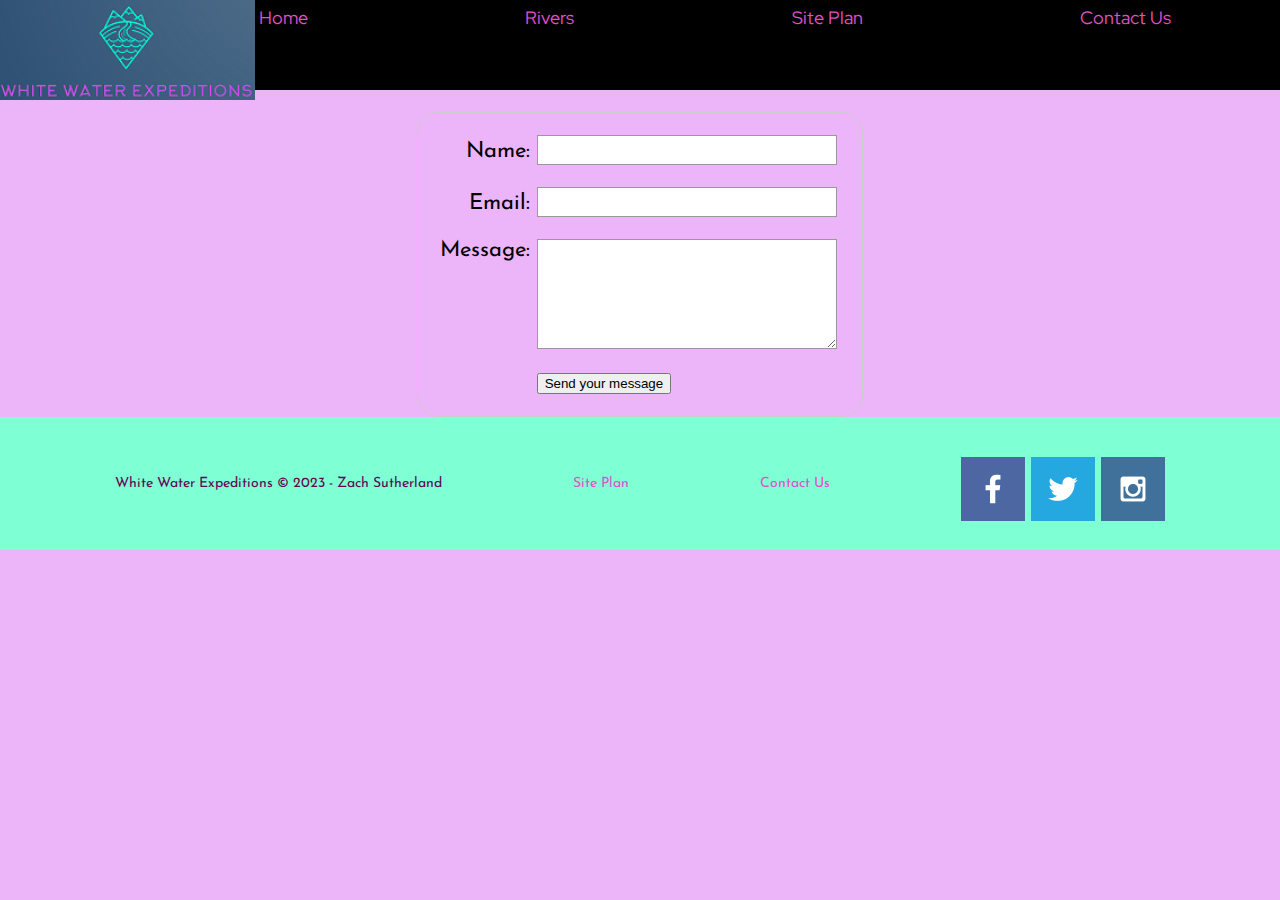
<file: wwr/contactus.html>
<!DOCTYPE html>
<html lang="en">
<head>
    <meta name="ZachSutherland" content="author">
    <meta charset="UTF-8">
    <meta name="viewport" content="width=device-width, initial-scale=1.0">
    <title>White Water Expeditions | Home</title>
    <link rel="stylesheet" href="styles/style.css">
    <style>
                form {
        /* Center the form on the page */
        margin: 0 auto;
        width: 400px;
        /* Form outline */
        padding: 1em;
        border: 1px solid #ccc;
        border-radius: 1em;
        }

        ul {
        list-style: none;
        padding: 0;
        margin: 0;
        }

        form li + li {
        margin-top: 1em;
        }

        label {
        /* Uniform size & alignment */
        display: inline-block;
        width: 90px;
        text-align: right;
        }

        input,
        textarea {
        /* To make sure that all text fields have the same font settings
            By default, textareas have a monospace font */
        font: 1em sans-serif;

        /* Uniform text field size */
        width: 300px;
        box-sizing: border-box;

        /* Match form field borders */
        border: 1px solid #999;
        }

        input:focus,
        textarea:focus {
        /* Additional highlight for focused elements */
        border-color: #000;
        }

        textarea {
        /* Align multiline text fields with their labels */
        vertical-align: top;

        /* Provide space to type some text */
        height: 5em;
        }

        .button {
        /* Align buttons with the text fields */
        padding-left: 90px; /* same size as the label elements */
        }

        button {
        /* This extra margin represent roughly the same space as the space
            between the labels and their text fields */
        margin-left: 0.5em;
        }
        #feedback {
            background-color: antiquewhite;
            position: absolute;
            top: 0;
            left: 0;
            right: 0;
            padding: .5em;
            /* make this element invisible until we are ready for it */
            display: none;      
        }
.moveDown {
    margin-top: 3em;
}
    </style>
</head>
<body>
    <div id="content">
        <header>
            <a id="logo_link" href="index.html">
                <img class="logo" src="images/wwelogosmallest.png" alt="WWE Logo">
            </a>
            <nav class = "navbar">
                <a href="index.html">Home</a>
                <a href="rivers.html">Rivers</a>
                <a href="site-plan-rafting.html">Site Plan</a>
                <a href="contactus.html">Contact Us</a>
            </nav>
        </header>

        <div id="feedback"></div>
        
        <form action="/my-handling-form-page" method="post">
            <ul>
              <li>
                <label for="name">Name:</label>
                <input type="text" id="name" name="user_name" />
              </li>
              <li>
                <label for="mail">Email:</label>
                <input type="email" id="mail" name="user_email" />
              </li>
              <li>
                <label for="msg">Message:</label>
                <textarea id="msg" name="user_message"></textarea>
              </li>
              <li class="button">
                <button type="submit">Send your message</button>
              </li>
            </ul>
          </form>


        <footer>
            <p>White Water Expeditions &copy; 2023 - Zach Sutherland</p>
            <p><a href="site-plan-rafting.html">Site Plan</a></p>
            <p><a href="contactus.html">Contact Us</a></p>
            <div class="social">
                <a href="https://facebook.com" target="_blank">
                    <img src="images/facebook.png" alt="fb icon">
                </a>
                <a href="https://twitter.com" target="_blank">
                    <img src="images/twitter.png" alt="twitter icon">
                </a>
                <a href="https://instagram.com" target="_blank">
                    <img src="images/instagram.png" alt="instagram icon">
                </a>
            </div>
        </footer>
    </div>
    <script>
        // get the feedback div element so we can do something with it.
        const feedbackElement = document.getElementById('feedback');
        // get the form so we can read what was entered in it.
        const formElement = document.forms[0];
        // add a 'listener' to wait for a submission of our form. When that happens run the code below.
        formElement.addEventListener('submit', function(e) {
            // stop the form from doing the default action.
            e.preventDefault();
            // set the contents of our feedback element to a message letting the user know the form was submitted successfully. Notice that we pull the name that was entered in the form to personalize the message!
            feedbackElement.innerHTML = 'Hello '+ formElement.user_name.value +'! Thank you for your message. We will get back with you as soon as possible!';
            // make the feedback element visible.
            feedbackElement.style.display = "block";
            // add a class to move everything down so our message doesn't cover it.
            document.body.classList.toggle('moveDown');
        });
    </script>
</body>
</html>
</file>
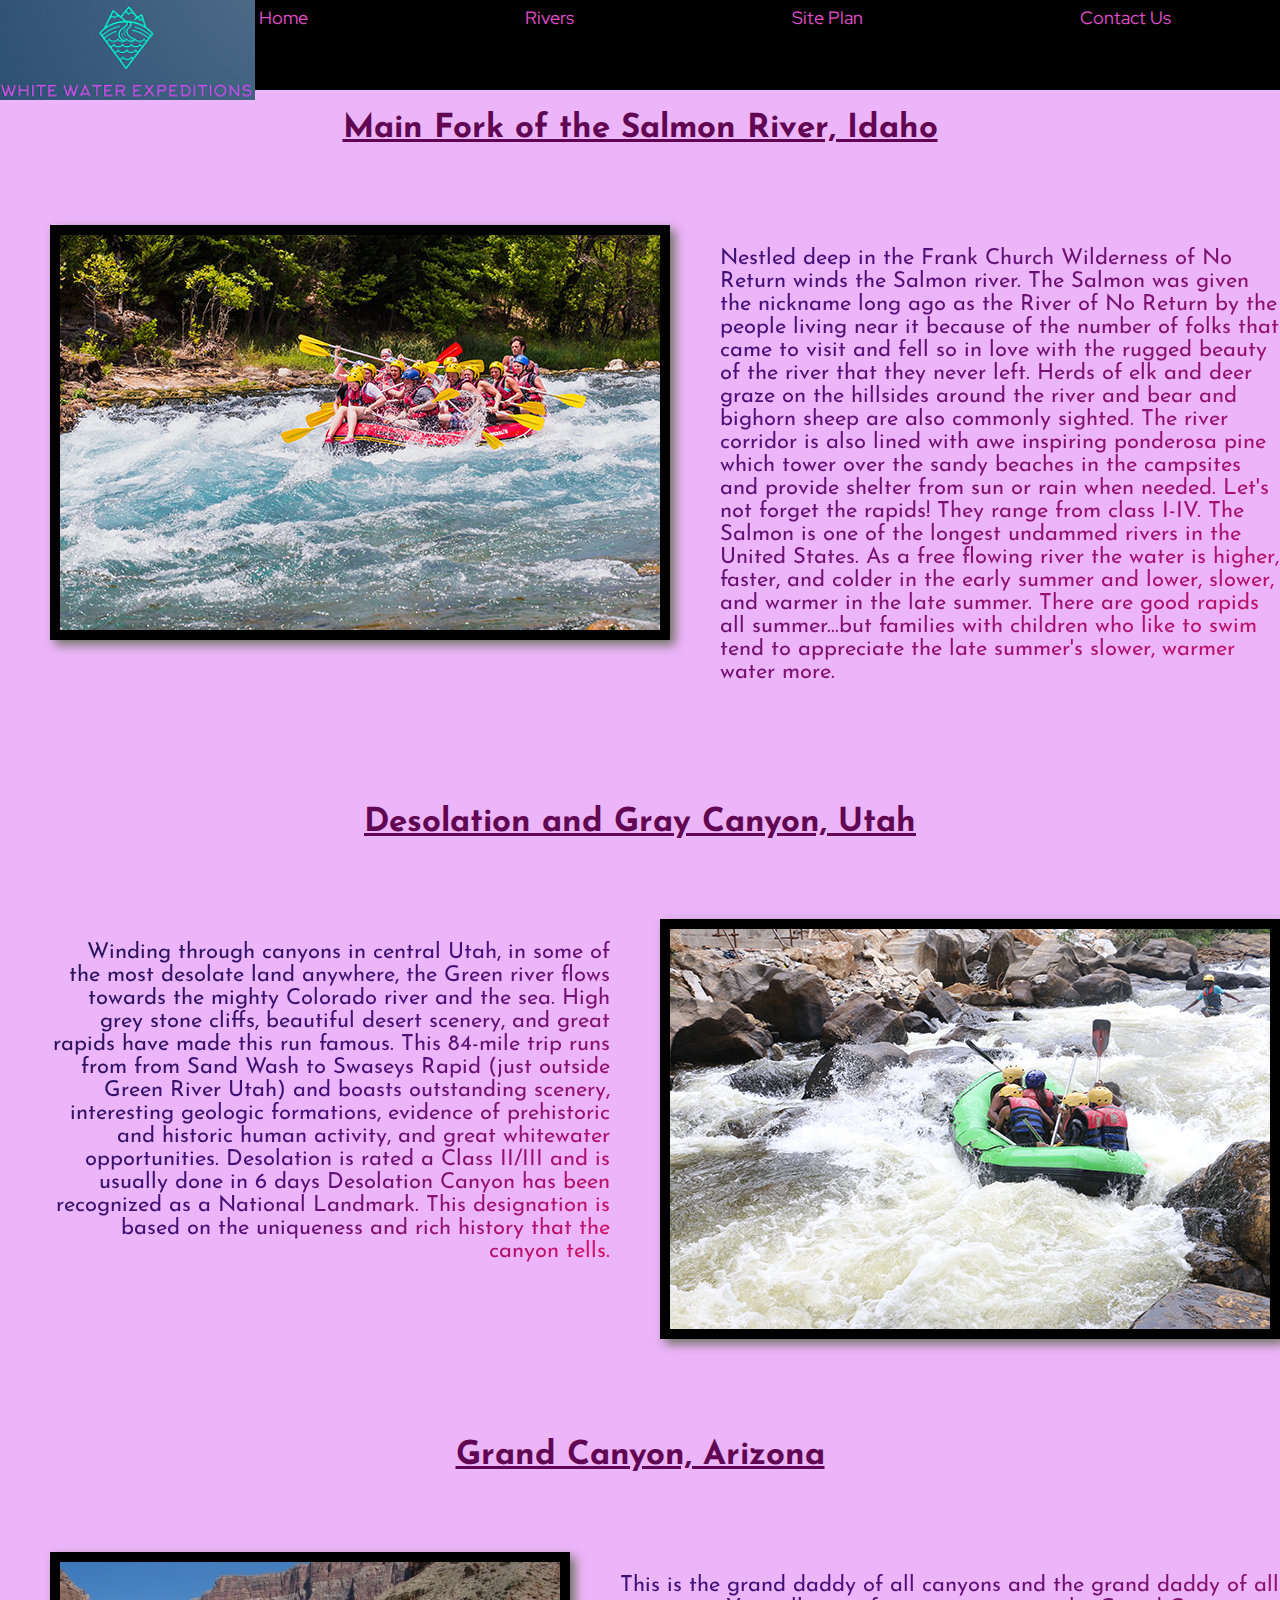
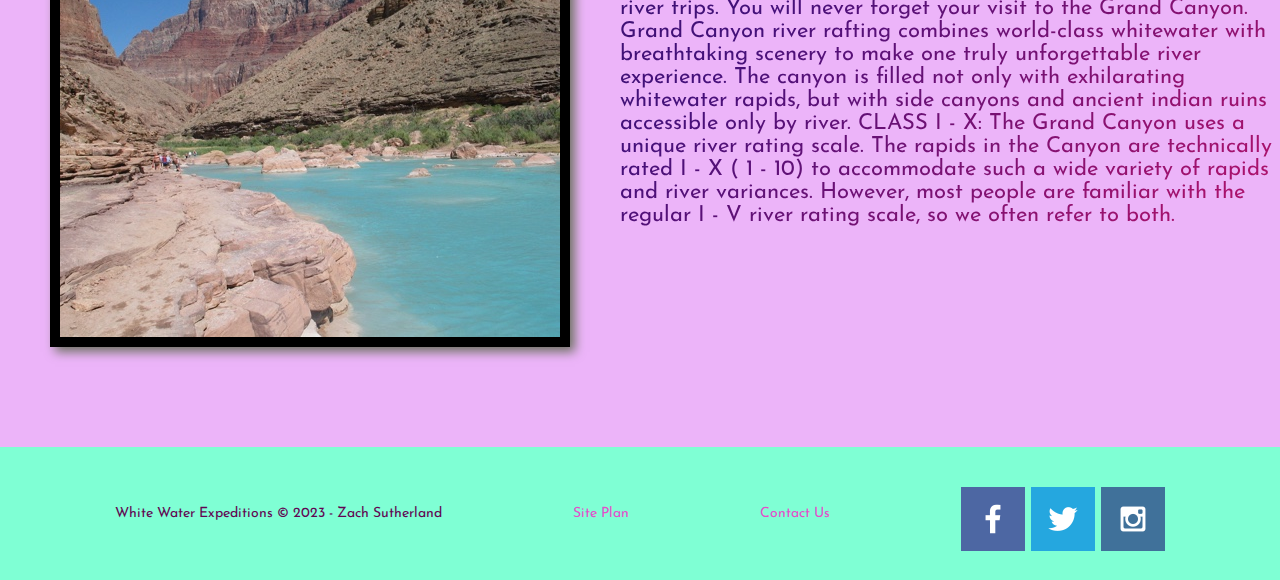
<file: wwr/rivers.html>
<!DOCTYPE html>
<html lang="en">
<head>
    <meta name="ZachSutherland" content="author">
    <meta charset="UTF-8">
    <meta name="viewport" content="width=device-width, initial-scale=1.0">
    <title>White Water Expeditions | Home</title>
    <link rel="stylesheet" href="styles/style.css">
</head>
<body>
    <div id="content">
        <header>
            <a id="logo_link" href="index.html">
                <img class="logo" src="images/wwelogosmallest.png" alt="WWE Logo">
            </a>
            <nav class = "navbar">
                <a href="index.html">Home</a>
                <a href="rivers.html">Rivers</a>
                <a href="site-plan-rafting.html">Site Plan</a>
                <a href="contactus.html">Contact Us</a>
            </nav>
        </header>
        
        <main class = "rivers-grid">
            <h2 style="text-decoration: underline;">Main Fork of the Salmon River, Idaho</h2>
            <div class="salmon-river">                
                <img class="subpage_img" src="images/salmon.jpg" alt="Salmon River">
                <p>
                    Nestled deep in the Frank Church Wilderness of No Return winds the Salmon river. The Salmon was given the nickname long ago as the River of No Return by the people living near it because of the number of folks that came to visit and fell so in love with the rugged beauty of the river that they never left.

                    Herds of elk and deer graze on the hillsides around the river and bear and bighorn sheep are also commonly sighted. The river corridor is also lined with awe inspiring ponderosa pine which tower over the sandy beaches in the campsites and provide shelter from sun or rain when needed.

                    Let's not forget the rapids! They range from class I-IV. The Salmon is one of the longest undammed rivers in the United States. As a free flowing river the water is higher, faster, and colder in the early summer and lower, slower, and warmer in the late summer. There are good rapids all summer...but families with children who like to swim tend to appreciate the late summer's slower, warmer water more.
                </p>
            </div>

            <h2 style="text-decoration: underline;">Desolation and Gray Canyon, Utah</h2>
            <div class="gray-canyon">                
                <p>
                    Winding through canyons in central Utah, in some of the most desolate land anywhere, the Green river flows towards the mighty Colorado river and the sea. High grey stone cliffs, beautiful desert scenery, and great rapids have made this run famous. This 84-mile trip runs from from Sand Wash to Swaseys Rapid (just outside Green River Utah) and boasts outstanding scenery, interesting geologic formations, evidence of prehistoric and historic human activity, and great whitewater opportunities.

                    Desolation is rated a Class II/III and is usually done in 6 days

                    Desolation Canyon has been recognized as a National Landmark.  This designation is based on the uniqueness and rich history that the canyon tells.
                </p>
                <img class="subpage_img" src="images/graycanyon.jpg" alt="Gray Canyon">
            </div>

            <h2 style="text-decoration: underline;">Grand Canyon, Arizona</h2>
            <div class="grand-canyon">
                <img class="subpage_img" src="images/grandcanyon.jpg" alt="Grand Canyon">
                <p>
                    This is the grand daddy of all canyons and the grand daddy of all river trips. You will never forget your visit to the Grand Canyon.

                    Grand Canyon river rafting combines world-class whitewater with breathtaking scenery to make one truly unforgettable river experience. The canyon is filled not only with exhilarating whitewater rapids, but with side canyons and ancient indian ruins accessible only by river.

                    CLASS I - X: The Grand Canyon uses a unique river rating scale. The rapids in the Canyon are technically rated I - X ( 1 - 10) to accommodate such a wide variety of rapids and river variances. However, most people are familiar with the regular I - V river rating scale, so we often refer to both.
                </p>
            </div>

        </main>

        <footer>
            <p>White Water Expeditions &copy; 2023 - Zach Sutherland</p>
            <p><a href="site-plan-rafting.html">Site Plan</a></p>
            <p><a href="contactus.html">Contact Us</a></p>
            <div class="social">
                <a href="https://facebook.com" target="_blank">
                    <img src="images/facebook.png" alt="fb icon">
                </a>
                <a href="https://twitter.com" target="_blank">
                    <img src="images/twitter.png" alt="twitter icon">
                </a>
                <a href="https://instagram.com" target="_blank">
                    <img src="images/instagram.png" alt="instagram icon">
                </a>
            </div>
        </footer>
    </div>
</body>
</html>
</file>
<file: cakedoc/styles/style.css>
@import url('https://fonts.googleapis.com/css2?family=Cedarville+Cursive&family=Handlee&family=Open+Sans:wght@300&display=swap');

body {
    background-color: #CCC9A1;
    font-family: "Open Sans", Helvetica, sans-serif ;
}
body h1 {
    font-family: "Handlee", "Cedarville Cursive", Helvetica;;
}

/* Main Page */
#topbanner {
    margin-top: 20px;
    display:flex;
    border: 2px solid #4C230A;
}
#topbanner img {
    flex: 1;
}
#mainheadline {
    text-align: center;
    font-size: 60px;
}
#bottombanner {
    background-color: #F0FFCE;
    margin-right: 50px;
    margin-left: 50px;
    margin-bottom: 50px;
    border: 2px solid #4C230A;
    text-align: center;
}
#bottombanner img {
    padding-left: 70px;
    padding-right: 70px;
}

/*Subpage*/
#subpage {
    display: grid;
    grid-template-rows: 10% 10% 10% 10% 10% 10% 10% 10% 10% 10%;
    grid-template-columns: 25% 25% 25% 25%;
}
.subpagetitle {
    grid-column: 1/3;
    grid-row: 1/2;
    margin: auto;
    border: solid 2px #4C230A;
    border-radius: 15px;
    padding: 25px;
    background-color: beige;
}
.subpagepic1 {
    grid-column: 3/5;
    grid-row: 1/3;
    margin: auto;
    box-shadow: 10px 5px 5px #280004;
    border: solid 2px black;
}
.subpagepar1 {
    grid-column: 1/3;
    grid-row: 2/3;
    margin: auto;
    border: solid 2px #4C230A;
    border-radius: 15px;
    padding: 5px;
    background-color: beige;
}
.subpagepar2 {
    grid-column: 1/3;
    grid-row: 3/6;
    margin: auto;
    text-align: center;
    border: solid 2px #4C230A;
    border-radius: 15px;
    padding: 5px;
    background-color: beige;
}
.subpagepar2-1 {
    grid-column: 1/3; 
    grid-row: 3/4;
    margin: auto;
    text-align: center;
    border: solid 2px #4C230A;
    border-radius: 15px;
    padding: 5px;
    background-color: beige;
}
.subpagepar2-2 {
    grid-column: 1/3; 
    grid-row: 4/5;
    margin: auto;
    text-align: center;
    border: solid 2px #4C230A;
    border-radius: 15px;
    padding: 5px;
    background-color: beige;
}
.subpagepar2-3 {
    grid-column: 1/3; 
    grid-row: 5/6;
    margin: auto;
    text-align: center;
    border: solid 2px #4C230A;
    border-radius: 15px;
    padding: 5px;
    background-color: beige;
}
.subpagepic2 {
    grid-column: 3/4;
    grid-row: 3/4;
    margin: auto;
    box-shadow: 10px 5px 5px #280004;
    border: solid 2px black;
}
.subpagepic3 {
    grid-column: 4/5;
    grid-row: 3/4;
    margin: auto;
    box-shadow: 10px 5px 5px #280004;
    border: solid 2px black;
}
.subpagepic4 {
    grid-column: 3/5;
    grid-row: 4/6;
    margin: auto;
    margin-top: 200px;
    box-shadow: 10px 5px 5px #280004;
    border: solid 2px black;
}
.subpagepic5 {
    grid-column: 1/3;
    grid-row: 6/8;
    margin: auto;
    box-shadow: 10px 5px 5px #280004;
    border: solid 2px black;
}
.subpagepar3 {
    grid-column: 3/5;
    grid-row: 6/8;
    margin: auto;
    text-align: center;
    border: solid 2px #4C230A;
    border-radius: 15px;
    padding: 5px;
    background-color: beige;
}
.subpagepar33 {
    grid-column: 3/5;
    grid-row: 6/8;
    margin: auto;
    text-align: center;
    border: solid 2px #4C230A;
    border-radius: 15px;
    padding: 5px;
    background-color: beige;
}
.subpagepar4 {
    grid-column: 1/3;
    grid-row: 8/9;
    margin: auto;
    text-align: center;
    border: solid 2px #4C230A;
    border-radius: 15px;
    padding: 5px;
    background-color: beige;
}
.subpagepic6 {
    grid-column: 3/4;
    grid-row: 8/9;
    margin: auto;
    box-shadow: 10px 5px 5px #280004;
    border: solid 2px black;
}
.subpagepic7 {
    grid-column: 4/5;
    grid-row: 8/9;
    margin: auto;
    box-shadow: 10px 5px 5px #280004;
    border: solid 2px black;
}
.subpagepic8 {
    grid-column: 3/4;
    grid-row: 9/10;
    margin: auto;
    margin-top: 100px;
    box-shadow: 10px 5px 5px #280004;
    border: solid 2px black;
}
.subpagepic9 {
    grid-column: 4/5;
    grid-row: 9/10;
    margin: auto;
    margin-top: 100px;
    box-shadow: 10px 5px 5px #280004;
    border: solid 2px black;
}
.subpagepic10 {
    grid-column: 1/3;
    grid-row: 9/11;
    margin: auto;
    box-shadow: 10px 5px 5px #280004;
    border: solid 2px black;
    margin-bottom: 200px;
}
.subpagepar5 {
    grid-column: 3/5;
    grid-row: 10/11;
    margin: auto;
    text-align: center;
    margin-top: 200px;
    border: solid 2px #4C230A;
    border-radius: 15px;
    padding: 5px;
    background-color: beige;
}




/* Navbar */
.topnav {
    background-color: #F0FFCE;
    padding: 10px;
    overflow: hidden;
    color: #4C230A;
}
.logo {
    max-height: 150px;
    float: left;
}
nav {
    display: flex;
    justify-content: space-around;
}
nav a {
    color: #4C230A;
    text-decoration: none;
    background: #F0FFCE;
    padding: 10px;
    margin-top: 50px;
    border: 1px solid #4C230A;
    border-radius: 3px;
    display: inline-block;
    transition: all 0.3s ease 0s;
}
nav a:hover {
    color: #4C230A;
    border-radius: 50px;
    border-color: #4C230A;
    transition: all 0.3s ease 0s;
}
/* Footer */
footer {
    background-color: #F0FFCE;
    padding: 25px 50px;
    display: flex;
    justify-content: space-around;
    align-items: center;
}
footer a {
    color: #4C230A;
    text-decoration: none;
}
footer p a:hover {
    text-decoration: underline;
}

.flip-card {
    margin-top: 50px;
    align-items: center;
    margin: auto;
    margin-bottom: 125px;
    background-color: transparent;
    width: 300px;
    height: 400px;
    perspective: 1000px; /* Remove this if you don't want the 3D effect */
  }
  
  /* This container is needed to position the front and back side */
  .flip-card-inner {
    position: relative;
    width: 100%;
    height: 100%;
    text-align: center;
    transition: transform 0.8s;
    transform-style: preserve-3d;
  }
  
  /* Do an horizontal flip when you move the mouse over the flip box container */
  .flip-card:hover .flip-card-inner {
    transform: rotateY(180deg);
  }
  
  /* Position the front and back side */
  .flip-card-front, .flip-card-back {
    position: absolute;
    width: 100%;
    height: 100%;
    -webkit-backface-visibility: hidden; /* Safari */
    backface-visibility: hidden;
    margin-top: 50px;
  }
  
  /* Style the front side (fallback if image is missing) */
  .flip-card-front {
    background-color: #bbb;
    color: black;
    border-radius: 30px;
  }
  
  /* Style the back side */
  .flip-card-back {
    background-color: #F0FFCE;
    color: #4C230A;
    transform: rotateY(180deg);
    border: 1px solid #4C230A;
    border-radius: 30px;
    transition: all 0.3s ease 0s;
  }
</file>
<file: wwr/styles/style.css>
@import url('https://fonts.googleapis.com/css2?family=Red+Hat+Display:wght@300&display=swap');
@import url('https://fonts.googleapis.com/css2?family=Josefin+Sans&display=swap');


/* main elements */
body {
    background-color: #ECB4F9;
    font-family: "Josefin Sans", Helvetica, sans-serif;
    font-size: 22px;
    margin: 0;
    padding: 0;
}
h2 {
    margin: 0;
}
h4 {
    color: #610652;
}
header {
    background-color: #ECB4F9;
    font-family: "Red Hat Display", Arial, Helvetica, sans-serif;
    display: grid;
    grid-template-columns: 150px auto;
}
footer {
    background-color: aquamarine;
    color: #610652;
    font-size: 0.8em;
    padding: 25px 50px;
    display: flex;
    justify-content: space-around;
    align-items: center;
}
footer a {
    color: #E34FCB;
    text-decoration: none;
}
footer a:hover {
    color: #610652;
}
footer .social img {
    padding-top: 15px;
}
footer p {
    font-size: 0.8em;
}    
footer p a:hover {
    text-decoration: underline;
}    
main {
    text-align: center;
}
main section img {
    box-sizing: border-box;
}


/* id elements */
#hero-msg h1, #hero-msg h4 {
    text-align: center;
    color: white;
}
#background {
    height: 725px;
    background-color: aquamarine;
    padding: 12px;
    border-style: solid;
    border-width: 3px;
    border-left-width: 10px;
    border-right-width: 10px;
    border-color: black;
    margin-bottom: 20px;
}
#content {
    max-width: 1600px;
    margin: 0 auto;
}
#hero {
    background-color: rgb(33, 127, 170);
    border-style: solid;
    border-width: 3px;
    border-left-width: 10px;
    border-right-width: 10px;
    border-color: black;
    margin: 20px;
    display: grid;
    grid-template-columns: 1fr 3fr 1fr;
    margin-top: -100px; 
}
#hero-box {
    grid-column: 1/4;
    grid-row: 1/3;
}
#hero-img {
    width: 100%;
}
#hero-msg{
    grid-column: 2/3;
    grid-row: 1/2;
    margin-top: 100px;
}
#home-grid, h2 {
    color: #610652;
}
#logo_link {
    padding-top: 05px;
    justify-self: center;
    align-self: center;
    z-index: 1;
    width: auto;
    height: 105%;
}

/* class elements */
.card-img {
    border: 10px solid #d9c2a3;
    transition: transform .5s;
    box-shadow: 5px 5px 10px #6f7364;
}
.card-img:hover {
    opacity: .6;
    transform: scale(1.1);
}
.rivers-card{
    grid-column: 2/4;
    grid-row: 2/3;
}
.camping-card{
    grid-column: 5/7;
    grid-row: 2/3;
}
.rapids-card{
    grid-column: 8/10;
    grid-row: 2/3;
}
#background{
    grid-column: 1/11;
    grid-row: 4/9;
}
.mountains{
    grid-column: 2/7;
    grid-row: 5/8;
    box-shadow: 20px 20px 40px #610652;
}
.msg{
    grid-column: 6/10;
    grid-row: 6/7;
    box-shadow: 20px 20px 40px #610652;
}
.card-img {
    border: 10px solid black;
}
.card-img, .mountains {
    width: 100%;
}

.first-card {
    padding: 25px;
}
.button-box {
    text-align: center;
    padding: 30px;
}
.home-grid{
    display: grid;
    grid-template-columns: 1fr 1fr 1fr 1fr 1fr 1fr 1fr 1fr 1fr 1fr;
    grid-template-rows: auto;

}
.home-title {
    color: #610652;
    font-family: "Red Hat Display", Arial, Helvetica, sans-serif;
    font-size: 2em;
}
.msg h2 {
    color: #610652;
}
.msg p {
    color: #610652;
    font-size: 0.8em;
    padding-bottom: 15px;
}
.logo {
    width: 260px;
    height: 100px;
    padding-left: 100px;
}
.icon {
    width: 80px;
    padding-top: 10px;
}
.navbar {
    background-color: black;
    display: flex;
    justify-content: space-around;
    display: grid;
    grid-template-rows: 1fr;
    z-index: 0;
    height: 80%;
}
.navbar a {
    text-align: center;
    color: #E34FCB;
    text-decoration: none;
    margin: 0 30px;
    font-size: 0.8em;
    padding: 4px;
    height: 80px;
    grid-row: 2/3;
}
.navbar a:hover {
    background-color: #ECB4F9;
    color: black;
    height: 25px;
}

.book, .join {
    background-color: #ECB4F9;
    color: #610652;
    text-decoration: none;
    font-size: 18px;
    border-style: solid;
    border-width: 1.5px;
    border-color: black;
    padding: 15px 30px;
}
.book:hover, .join:hover {
    color: #610652;
    background-color: #E34FCB;
}
.msg {
    background-color: #ECB4F9;
    line-height: 1.5em;
    padding: 35px;
}

/*--------------Subpage--------------------------*/
.salmon-river {
    display: grid;
    height: fit-content;
    column-gap: 50px;
    grid-template-columns: 1fr 1fr;
    grid-template-rows: 80px auto;
    padding-bottom: 100px;
}
.salmon-river img {
    grid-row-start: 2;
    grid-row-end: 3;
    grid-column-start: 1;
    grid-column-start: 2;
    border: 10px solid black;
    transition: transform .5s;
    box-shadow: 5px 5px 10px #6f7364;
}
.salmon-river p {
    grid-row-start: 2;
    grid-row-end: 3;
    grid-column-start: 2;
    grid-column-start: 3;
    text-align: left;
}
.salmon-river, .grand-canyon, .gray-canyon p {
  background-image: linear-gradient(
    -225deg,
    #231557 0%,
    #44107a 29%,
    #ff1361 67%,
    #fff800 100%
  );
  background-size: auto auto;
  background-clip: border-box;
  background-size: 200% auto;
  color: #fff;
  background-clip: text;
  -webkit-background-clip: text;
  -webkit-text-fill-color: transparent;
}

.gray-canyon {
    display: grid;
    height: fit-content;
    column-gap: 50px;
    grid-template-columns: auto auto;
    grid-template-rows: 80px auto;
    padding-bottom: 100px;
}
.gray-canyon img {
    grid-row-start: 2;
    grid-row-end: 3;
    grid-column-start: 2;
    grid-column-start: 3;
    border: 10px solid black;
    transition: transform .5s;
    box-shadow: 5px 5px 10px #6f7364;
}
.gray-canyon p {
    grid-row-start: 2;
    grid-row-end: 3;
    grid-column-start: 1;
    grid-column-start: 2;
    text-align: right;
}

.grand-canyon {
    display: grid;
    height: fit-content;
    column-gap: 50px;
    grid-template-columns: 1fr 1fr;
    grid-template-rows: 80px auto;
    padding-bottom: 100px;
}
.grand-canyon img {
    grid-row-start: 2;
    grid-row-end: 3;
    grid-column-start: 1;
    grid-column-start: 2;
    border: 10px solid black;
    transition: transform .5s;
    box-shadow: 5px 5px 10px #6f7364;
}
.grand-canyon p {
    grid-row-start: 2;
    grid-row-end: 3;
    grid-column-start: 2;
    grid-column-start: 3;
    text-align: left;
}
/* The flip card container - set the width and height to whatever you want. We have added the border property to demonstrate that the flip itself goes out of the box on hover (remove perspective if you don't want the 3D effect */
.flip-card {
    margin-top: 50px;
    align-items: center;
    margin: auto;
    /* margin-bottom: 125px; */
    /* background-color: transparent; */
    width: 300px;
    height: 400px;
    /* border: 1px solid #f1f1f1; */
    /* perspective: 1000px; Remove this if you don't want the 3D effect */
  }
  
  /* This container is needed to position the front and back side */
  .flip-card-inner {
    position: relative;
    width: 100%;
    height: 100%;
    text-align: center;
    transition: transform 0.8s;
    transform-style: preserve-3d;
  }
  
  /* Do an horizontal flip when you move the mouse over the flip box container */
  .flip-card:hover .flip-card-inner {
    transform: rotateY(80deg);
  }
  
  /* Position the front and back side */
  .flip-card-front, .flip-card-back {
    position: absolute;
    width: 100%;
    height: 100%;
    -webkit-backface-visibility: hidden; /* Safari */
    backface-visibility: hidden;
  }
  
  /* Style the front side (fallback if image is missing) */
  .flip-card-front {
    background-color: #bbb;
    color: black;
  }
  
  /* Style the back side */
  .flip-card-back {
    background-color: dodgerblue;
    color: white;
    transform: rotateY(180deg);
  }


@media screen and (max-width: 1250px) {
    #hero, .home-grid {
        display: block;
        height: auto;
    }
    nav, footer {
        flex-direction: column;
    }
    .navbar{
        flex-direction: column;
        display: grid;
        grid-template-columns: 1fr;
        grid-template-rows: 1fr 1fr 1fr 1fr;
        background-color: #ECB4F9;
    }
    .navbar a {
        display: grid;
        padding: 15px;
        height: auto;
        grid-row: auto;
    }
    #hero {
        margin-top: 0;
    }
    #hero-msg {
        margin-top: 0;
    }
    #hero-msg h4 {
        display: none;
    }
    .home-title {
        font-size: 25px;
        color: #6f7364;
    }
    .rivers-card, .camping-card, .rapids-card { 
        margin: 50px auto;
        width: 60%;
    }
    #background {
        display: none;
    }
    .mountains, .msg {
        width: 80%;
        display: block;
        margin: 0 auto;
    }
    footer {
        margin-top: 25px;
    }
    .logo{
        padding-left: 100px;
    }
}
</file>
<file: positionstyles.css>
/* CSS - Name: "positionstyles.css" */
/* Activity 1 styles */
.content1 {
  /* This is the parent of the activity 1 boxes. */
  display: grid;
  grid-template-columns: 1fr 1fr;
  justify-items: center;
  gap: 20px;

}
.red1 { 
  width: 100%; 
  height: 100px; 
  background-color: red; 
  grid-column: 1/3;

} 
.green1 {
  width: 200px; 
  height: 200px; 
  background-color: green; 

} 
.yellow1 {
  width: 200px; 
  height: 200px; 
  background-color: gold; 
} 
.blue1 {
  width: 100%; 
  height: 100px; 
  background-color: blue; 
  grid-column: 1/3;
} 
/* Activity 2 styles */ 
.content2 {
  /* This is the parent of the activity 2 boxes. */
  display: inline-grid;
  grid-template-columns: 50px 50px 50px 50px 50px;
  grid-template-rows: 50px 50px 50px 50px 50px;
}
.red2 {
  width: 100px; 
  height: 100px; 
  background-color: red; 
  grid-column: 1/2;
  grid-row: 1/2;
}
.green2 { 
  width: 100px; 
  height: 100px; 
  background-color: green; 
  grid-column: 2/3;
  grid-row: 2/3;
} 
.yellow2 {
  width: 100px; 
  height: 100px; 
  background-color: gold; 
  grid-column: 3/4;
  grid-row: 3/4;
} 
.blue2 {
  width: 100px; 
  height: 100px; 
  background-color: blue; 
  grid-column: 4/5;
  grid-row: 4/5;
} 
/* Activity 3 styles */ 
.content3 {
  /* This is the parent of the activity 3 boxes. */
  display: grid;
  grid-template-columns: 200px 40px 200px;
  grid-template-rows: 100px 100px 100px;
  justify-items: center;
}
.red3 {
  width: 100px; 
  height: 100px; 
  background-color: red; 
  width: 100%; 
  grid-row: 1/2;
  grid-column: 1/4;
} 
.green3 {
  width: 200px; 
  height: 100px; 
  background-color: green;
  grid-row: 2/3;
  grid-column: 1/2;
} 
.yellow3 {
  width: 200px; 
  height: 100px; 
  background-color: gold; 
  grid-row: 2/3;
  grid-column: 3/4;
} 
.blue3 {
  width: 100px;
  height: 100px; 
  background-color: blue;
  width: 100%;  
  grid-row: 3/4;
  grid-column: 1/4;
} 
/* Activity 4 styles */ 
.content4 {
  /* This is the parent of the activity 4 boxes. */
  display: grid;
  grid-template-columns:300px 300px;
  grid-template-rows: 125px 125px 125px;
  justify-items: center;
  /* height: 400px; */
}
.red4 {
  background-color: red; 
  width: 300px; 
  height: 375px; 
  grid-row: 1/4;
  grid-column: 1/2;
} 
.green4 {
  width: 300px; 
  height: 125px; 
  background-color: green; 
  grid-row: 1/2;
  grid-column: 2/3;
} 
.yellow4 {
  width: 300px; 
  height: 125px; 
  background-color: gold; 
  grid-row: 2/3;
  grid-column: 2/3;
} 
.blue4 {
  width: 300px; 
  height: 125px; 
  background-color: blue; 
  grid-row: 3/4;
  grid-column: 2/3;
} 
/* Activity 5 styles */ 
.content5 {
  /* This is the parent of the activity 5 boxes. */
  height: 400px;
}
.red5 { 
  width: 700px; 
  height: 150px; 
  background-color: red; 
} 
.green5 { 
  width: 200px; 
  height: 200px; 
  background-color: green; 
  float: left;

} 
.yellow5 {
  width: 700px; 
  height: 300px; 
  background-color: gold; 

} 
.blue5 {
  width: 700px; 
  height: 150px; 
  background-color: blue; 
} 
/* Activity 6 styles */ 
.content6 {
  /* This is the parent of the activity 6 boxes. */
  display: grid;
  grid-template-columns:100px 100px 100px 100px 100px 100px;
  grid-template-rows: 100px 100px 100px 100px 100px 100px;
  justify-items: center;
}
.red6 {
  width: 400px; 
  height: 200px; 
  grid-row: 1/3;
  grid-column: 1/5;
  background-color: red; 
  z-index: 1;
} 
.green6 {
  width: 200px; 
  height: 200px; 
  grid-row: 5/7;
  grid-column: 1/3;
  background-color: green; 
  z-index: 3;
} 
.yellow6 {
  width: 200px; 
  height: 400px; 
  grid-row: 3/7;
  grid-column: 5/7;
  background-color: gold; 
  z-index: 3;
} 
.blue6 {
  width: 400px; 
  height: 400px; 
  grid-row: 2/6;
  grid-column: 2/6;
  background-color: blue; 
  z-index: 2;
} 


/* Do not make any changes below here */
.activity {
  width: 70%; 
  margin: 20px auto; 
  font-family: Arial, sans-serif; 
  border: 1px solid black; 
  padding: 10px; 
  clear:both; 
  overflow: auto;
} 

.hint {
  border: 1px solid grey;
  background: #e0e0e0;
  padding: .5em;
  position: relative;
  margin: 1em 0;
}
.hint h3 {
  margin: 0;
}
.hint:hover {
  background: #d0d0d0;
}
.hint > div {
  display: none;
}

.hint input[type=checkbox] {
  position: absolute;
  width: 100%;
  height: 100%;
  opacity: 0;
  z-index: 1;
  cursor: pointer;
}

.hint input[type=checkbox]:checked ~ div {
  display: block;
}

.hint i {
  position: absolute;
  transform: translate(-6px, 0);
  margin-top: 16px;
  right: 10px;
  top: -3px;
}
.hint i:before, .hint i:after {
  content: "";
  position: absolute;
  background-color: black;
  width: 3px;
  height: 9px;
}
.hint i:before {
  transform: translate(2px, 0) rotate(45deg);
}
.hint i:after {
  transform: translate(-2px, 0) rotate(-45deg);
}

.hint input[type=checkbox]:checked ~ i:before {
  transform: translate(-2px, 0) rotate(45deg);
}
.hint input[type=checkbox]:checked ~ i:after {
  transform: translate(2px, 0) rotate(-45deg);
}
.hint a {
  position: relative;
  z-index: 1;
}
</file>
